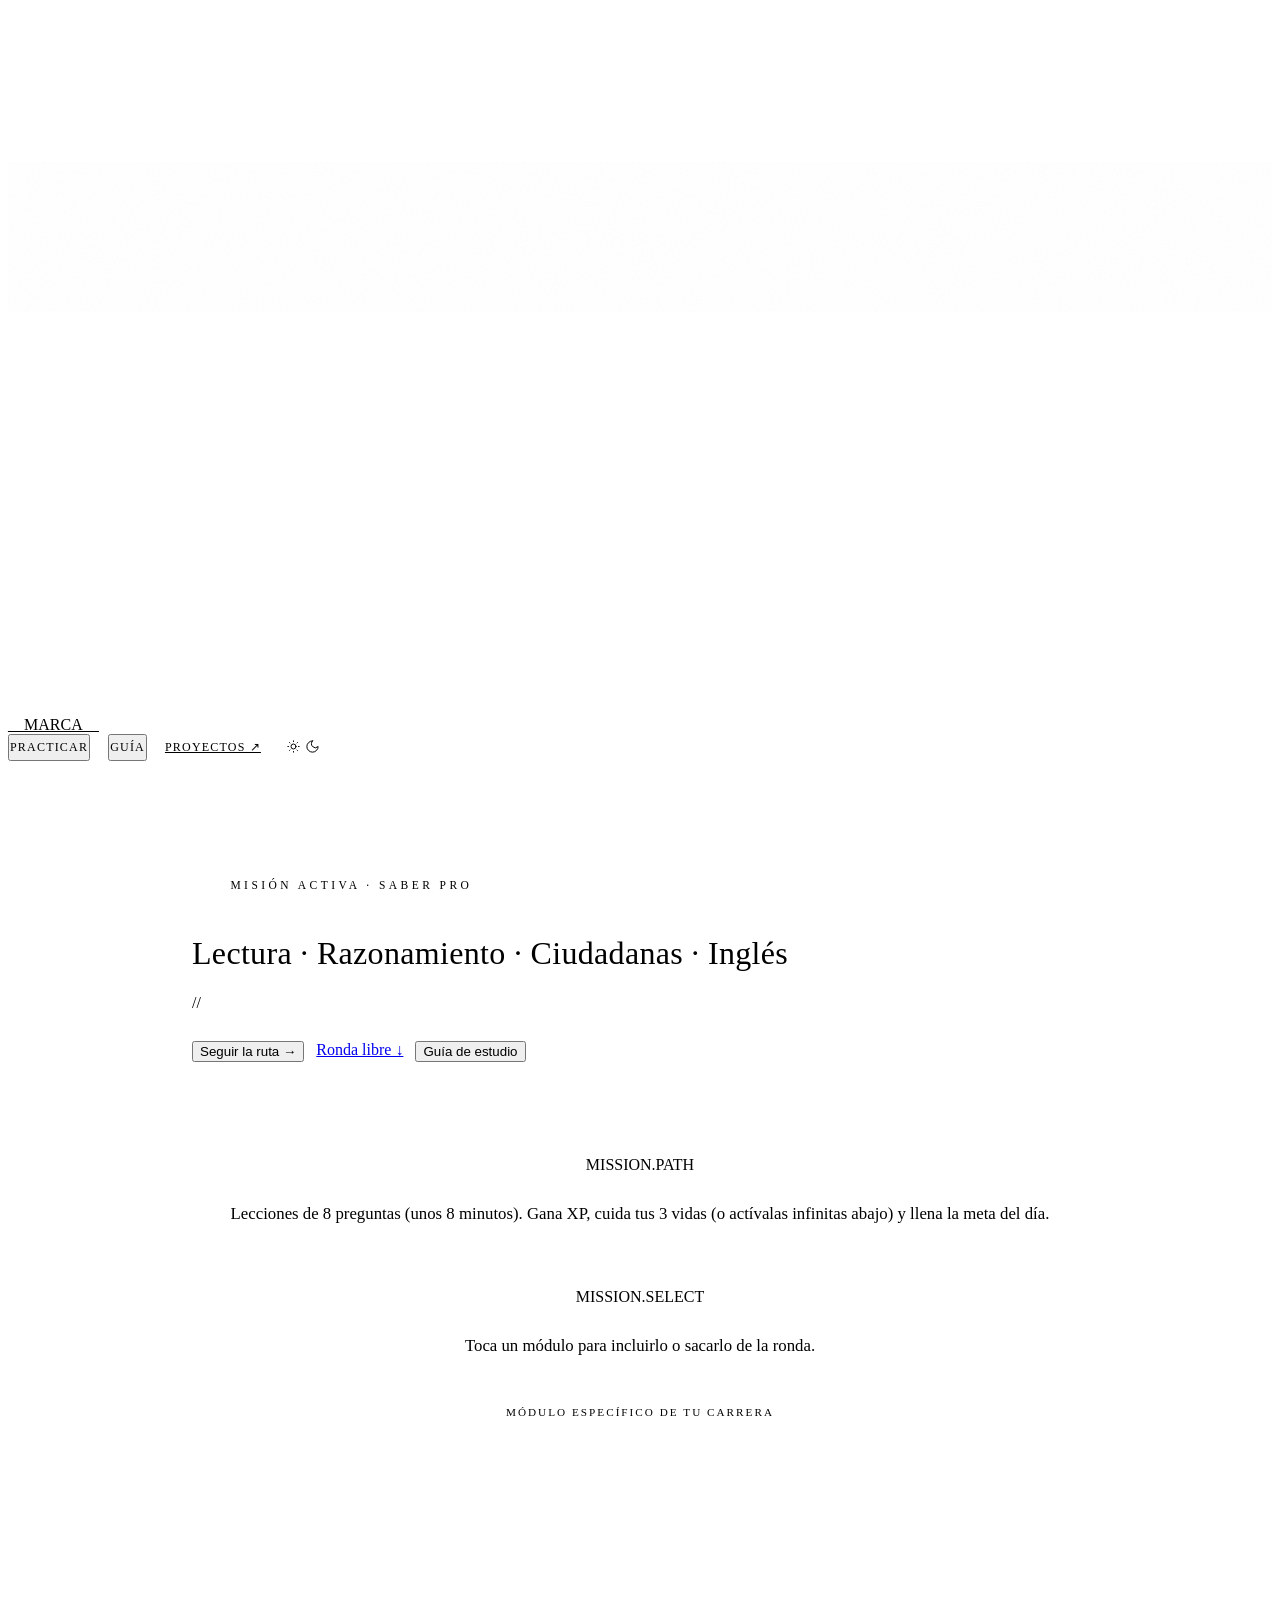
<file: src/plantilla.html>
<!DOCTYPE html>
<html lang="es"><head>
<meta charset="utf-8">
<meta name="viewport" content="width=device-width,initial-scale=1,viewport-fit=cover">
<meta name="description" content="Repaso gratuito para el Saber Pro: los cuatro módulos genéricos y los 34 específicos del Icfes, con explicación de cada respuesta y guía de estudio.">
<meta property="og:title" content="Saber Pro · Repaso">
<meta property="og:description" content="Más de 1.100 preguntas del Saber Pro con explicación, modo examen con reloj, pistas de Hades y guía de estudio. Gratis y sin registro.">
<meta property="og:locale" content="es_CO">
<title>Saber Pro · Repaso</title>
<link rel="preconnect" href="https://fonts.googleapis.com">
<link rel="preconnect" href="https://fonts.gstatic.com" crossorigin>
<style>
__CSS_PORTAFOLIO__
</style>
<style>
/* ---- Repaso: piezas propias, con los tokens del portafolio ---- */
:root{--ok:#7ed69a;--ok-bg:#7ed69a12;--bad:#e0796b;--bad-bg:#e0796b12}
body.lunar{--ok:#1f7a3d;--ok-bg:#1f7a3d10;--bad:#b23b2e;--bad-bg:#b23b2e0e}
html,body{background:var(--color-space-900)}
.sp-wrap{position:relative;z-index:10;max-width:56rem;margin:0 auto;padding:0 16px}
.sp-nav{display:flex;align-items:center;gap:18px}
.sp-nav .nav-link{font-family:var(--font-heading);font-size:.75rem;letter-spacing:.1em;text-transform:uppercase;color:var(--color-text-tertiary);padding:4px 0;transition:color .3s}
.sp-nav .nav-link:hover{color:var(--color-lunar)}
.sp-nav .nav-link.on{color:var(--color-orbital)}
.sp-nav .nav-link.on::after{transform:scaleX(1)}
.sp-ext{display:none}
@media(min-width:640px){.sp-ext{display:inline}}
.theme-toggle-btn{border:1px solid #ffffff1a;background:#ffffff0d;color:var(--color-text-primary);transition:transform .2s var(--ease-spring),border-color .3s}
.theme-toggle-btn:hover{transform:scale(1.1);border-color:var(--accent-line)}
.theme-toggle-btn:active{transform:scale(.9)}
body.lunar .theme-toggle-btn{border-color:#00000026;background:#0000000a}

.sp-hero{padding:72px 0 20px}
@media(min-width:768px){.sp-hero{padding:110px 0 30px}}
.sp-badge{display:inline-flex;align-items:center;gap:10px;font-family:var(--font-mono);font-size:.72rem;letter-spacing:.3em;text-transform:uppercase;color:var(--color-orbital);padding:.5rem 1.4rem}
.sp-title{font-family:var(--font-heading);font-weight:700;letter-spacing:.01em;line-height:.92;font-size:clamp(3.2rem,12vw,6.5rem);margin:22px 0 14px}
.sp-title .line{display:flex;flex-wrap:wrap}
.sp-sub{font-family:var(--font-heading);font-weight:300;font-size:clamp(1.3rem,4vw,2rem);color:var(--color-text-secondary);margin:0 0 18px;letter-spacing:.01em}
.sp-lead{font-family:var(--font-body);font-size:1.05rem;line-height:1.75;color:var(--color-text-tertiary);max-width:42rem;margin:0}
.sp-telem{margin:22px 0 0;min-height:1.2em}
.sp-cta{display:flex;flex-wrap:wrap;gap:12px;margin-top:28px}
.sp-head{text-align:center;margin:56px 0 28px}
.sp-head h2{font-family:var(--font-heading);font-size:clamp(2.2rem,6vw,3.4rem);font-weight:700;margin:14px 0 8px;display:flex;flex-wrap:wrap;justify-content:center}
.sp-head p{color:var(--color-text-tertiary);font-size:1.05rem;margin:0}

/* letras que suben (StaggerText) */
.st-c{display:inline-block;overflow:hidden;padding-bottom:.12em;margin-bottom:-.12em}
.st-c>span{display:inline-block;transform:translateY(110%);opacity:0;transition:transform .72s cubic-bezier(.16,1,.3,1),opacity .72s cubic-bezier(.16,1,.3,1)}
.st-in .st-c>span{transform:none;opacity:1}

/* aparición al hacer scroll (gsap-reveal) */
.gsap-reveal{opacity:0;transform:translateY(64px) scale(.965);transition:opacity 1.05s cubic-bezier(.16,1,.3,1),transform 1.05s cubic-bezier(.16,1,.3,1)}
.gsap-reveal.is-in{opacity:1;transform:none}

/* módulos como parches de misión */
.sp-mods{display:grid;gap:16px;grid-template-columns:repeat(auto-fit,minmax(min(100%,230px),1fr))}
.sp-esp{margin:22px auto 0;max-width:640px;text-align:center}
.sp-esp label{display:block;font-family:var(--font-mono);font-size:.7rem;letter-spacing:.18em;text-transform:uppercase;color:var(--color-text-tertiary);margin-bottom:10px}
.sp-esp select{width:100%;appearance:none;-webkit-appearance:none;cursor:pointer;font:inherit;font-size:.98rem;color:var(--color-lunar);
  background:var(--color-glass-bg) url("data:image/svg+xml,%3Csvg xmlns='http://www.w3.org/2000/svg' width='12' height='8'%3E%3Cpath d='M1 1l5 5 5-5' fill='none' stroke='%23868c96' stroke-width='1.6'/%3E%3C/svg%3E") no-repeat right 18px center;
  border:1px solid var(--color-glass-border);border-radius:999px;padding:13px 44px 13px 20px;transition:border-color .3s}
.sp-esp select:hover,.sp-esp select:focus{border-color:var(--color-orbital);outline:none}
.sp-esp select option{background:var(--color-space-800);color:var(--color-text-primary)}
body.lunar .sp-esp select{background-color:#fff}
.sp-fuentes{display:flex;flex-wrap:wrap;gap:10px;justify-content:center;margin:18px 0 0}
.sp-fuentes .skill-orbit{cursor:pointer;gap:8px}
.sp-fuentes .skill-orbit.off{opacity:.4;text-decoration:line-through}
.sp-fuentes .n{opacity:.6}
.mission-patch.sp-mod{cursor:pointer;padding:1.5rem 1.25rem;user-select:none;transform-style:preserve-3d}
.sp-mod .sheen{position:absolute;inset:0;border-radius:inherit;pointer-events:none;opacity:0;transition:opacity .3s}
.sp-mod:hover .sheen{opacity:1}
.sp-mod .in{position:relative;z-index:10}
.sp-mod h3{font-family:var(--font-heading);font-size:1.3rem;font-weight:600;color:var(--color-lunar);margin:12px 0 4px;line-height:1.15}
.sp-mod .k{font-family:var(--font-mono);font-size:.78rem;color:var(--color-text-tertiary)}
.sp-mod .pct{font-family:var(--font-heading);font-size:2.1rem;font-weight:700;line-height:1;margin-top:14px}
.sp-mod .pl{font-family:var(--font-mono);font-size:.62rem;letter-spacing:.18em;text-transform:uppercase;color:var(--color-text-tertiary);margin-top:6px}
.sp-mod.off{opacity:.38;filter:grayscale(1)}
.sp-mod.off:hover{opacity:.6}
.st-pill{display:inline-flex;align-items:center;gap:8px;border-radius:999px;padding:4px 12px;font-family:var(--font-mono);font-size:.68rem;letter-spacing:.14em;text-transform:uppercase}
.st-pill .dot{width:6px;height:6px;border-radius:999px;background:currentColor;display:inline-block}

.sp-opts{display:flex;flex-direction:column;gap:10px;margin:22px 0}
.sp-chk{display:flex;align-items:center;gap:14px;cursor:pointer;padding:14px 18px;border-radius:16px;font-size:.95rem;color:var(--color-text-secondary);font-family:var(--font-body)!important}
.sp-chk:hover{transform:none!important}
.sp-chk input{appearance:none;-webkit-appearance:none;width:18px;height:18px;border:1.5px solid var(--color-text-tertiary);border-radius:5px;margin:0;flex:0 0 auto;display:grid;place-items:center;cursor:pointer;transition:all .2s}
.sp-chk input:checked{background:var(--color-orbital);border-color:var(--color-orbital)}
.sp-chk input:checked::after{content:"";width:9px;height:5px;border:2px solid var(--btn-fg);border-top:0;border-right:0;transform:rotate(-45deg) translate(1px,-1px)}
.sp-chk:has(input:checked){color:var(--color-lunar);border-color:var(--color-orbital)}
.sp-chk .n{margin-left:auto;font-family:var(--font-mono);font-size:.75rem;color:var(--color-text-tertiary);white-space:nowrap}
.sp-btns{display:flex;flex-wrap:wrap;gap:12px;justify-content:center}
.sp-btns .btn-orbital,.sp-btns .btn-ghost{min-width:180px}

/* juego */
.glass-card.fijo:hover{transform:none}
.sp-q{padding:22px}
@media(min-width:640px){.sp-q{padding:32px}}
.sp-hud{display:flex;flex-wrap:wrap;gap:8px;margin:24px 0 12px}
.sp-hud .skill-orbit{padding:.35rem .9rem;font-size:.75rem}
.sp-hud .skill-orbit:hover{transform:none}
.sp-hud .skill-orbit.poco{border-color:var(--color-sls);color:var(--color-sls)}
.sp-bar{height:2px;background:var(--color-glass-border);overflow:hidden;border-radius:2px;margin:0 0 16px}
.sp-bar>i{display:block;height:100%;background:var(--color-orbital);box-shadow:0 0 10px var(--glow-3);transition:width .5s var(--ease-out-expo)}
.sp-meta{display:flex;gap:8px;flex-wrap:wrap;margin-bottom:16px}
.sp-tag{font-family:var(--font-mono);font-size:.66rem;letter-spacing:.14em;text-transform:uppercase;padding:4px 10px;border-radius:999px;border:1px solid var(--color-glass-border);color:var(--color-text-tertiary)}
.sp-tag.warn{color:var(--color-sls);border-color:color-mix(in srgb,var(--color-sls) 50%,transparent)}
.sp-enun{white-space:pre-line;font-family:var(--font-heading);font-size:clamp(1.3rem,3.6vw,1.65rem);line-height:1.28;font-weight:600;color:var(--color-lunar);margin:0 0 18px}
.sp-enun.largo{font-family:var(--font-body);font-size:clamp(1rem,2.4vw,1.15rem);line-height:1.6;font-weight:500}
.sp-enimg{display:block;max-width:100%;height:auto;margin:-4px 0 18px;border-radius:10px;background:#fff}
.sp-eval{margin-top:10px;font-family:var(--font-mono);font-size:.72rem;letter-spacing:.04em;color:var(--color-text-tertiary)}
.sp-eval b{color:var(--color-text-secondary);font-weight:600}
/* ---- stickers de Hades ---- */
.fb.con-stk{display:none;grid-template-columns:76px 1fr;gap:14px;align-items:start}
.fb.con-stk[style*="block"]{display:grid!important}
.stk-in{width:76px;height:76px;object-fit:contain;filter:drop-shadow(0 6px 14px #0007)}
.stk-in.pop{animation:stk-pop .55s var(--ease-spring) both}
@keyframes stk-pop{0%{transform:scale(.4) rotate(-12deg);opacity:0}70%{transform:scale(1.08) rotate(3deg);opacity:1}100%{transform:none}}
.stk-fin{width:150px;height:150px;object-fit:contain;display:block;margin:0 auto 6px;filter:drop-shadow(0 10px 24px #0008)}
.masc{position:fixed;left:14px;bottom:14px;z-index:1000;display:flex;align-items:flex-end;gap:8px;pointer-events:none;
  transform:translateY(140%);opacity:0;transition:transform .55s var(--ease-spring),opacity .35s}
.masc.on{transform:none;opacity:1}
.masc img{width:92px;height:92px;object-fit:contain;filter:drop-shadow(0 8px 18px #0009);pointer-events:auto;cursor:pointer}
.masc.on img{animation:masc-bob 3.2s ease-in-out infinite}
@keyframes masc-bob{0%,100%{transform:translateY(0)}50%{transform:translateY(-5px)}}
.masc .burbuja{max-width:min(240px,62vw);margin-bottom:46px;padding:10px 14px;border-radius:16px 16px 16px 4px;font-size:.88rem;line-height:1.45;
  background:var(--color-glass-bg);border:1px solid var(--color-glass-border);color:var(--color-lunar);backdrop-filter:var(--fx-blur-20);-webkit-backdrop-filter:var(--fx-blur-20);
  box-shadow:0 8px 24px #0006;pointer-events:auto}
body.lunar .masc .burbuja{background:#fff;box-shadow:var(--lift-2)}
@media(max-width:640px){
  /* en el teléfono, una franja compacta abajo que se toca para cerrar y no tapa media pantalla */
  .masc{left:8px;right:8px;bottom:max(8px,env(safe-area-inset-bottom));align-items:center;gap:6px;pointer-events:auto}
  .masc img{width:46px;height:46px}
  .masc .burbuja{flex:1;max-width:none;margin-bottom:0;padding:8px 12px;border-radius:14px;font-size:.8rem;line-height:1.4}
  .sp-enun{font-size:1.15rem;line-height:1.4}
  .masc .burbuja{background:var(--color-space-800);backdrop-filter:none;-webkit-backdrop-filter:none}
}
@media(prefers-reduced-motion:reduce){.masc,.masc.on img,.stk-in.pop{animation:none!important;transition:none}}
/* ---- asistencia de Hades: pistas y descartes con glitch ---- */
.asist{display:none;align-items:center;gap:12px;margin:0 0 14px;padding:8px 8px 8px 14px;border:1px dashed var(--accent-line);border-radius:12px;font-family:var(--font-mono);font-size:.7rem;letter-spacing:.12em;text-transform:uppercase;color:var(--color-text-tertiary)}
.asist.on{display:flex}
.asist .lv{display:flex;gap:4px;flex:0 0 auto}
.asist .lv i{width:16px;height:5px;border-radius:2px;background:var(--color-glass-border);transition:background .4s,box-shadow .4s}
.asist .lv i.on{background:var(--color-sls);box-shadow:0 0 8px var(--color-sls)}
.asist .t{flex:1;min-width:0;white-space:nowrap;overflow:hidden;text-overflow:ellipsis}
.asist button{font:inherit;letter-spacing:inherit;text-transform:inherit;flex:0 0 auto;color:var(--color-orbital);background:none;border:1px solid var(--accent-line);border-radius:999px;padding:6px 12px;cursor:pointer;transition:border-color .3s}
.asist button:hover:not(:disabled){border-color:var(--color-orbital)}
.asist button:disabled{opacity:.35;cursor:default}
.asist.pulso{animation:asist-pulso .6s ease-out}
@keyframes asist-pulso{0%{box-shadow:0 0 0 0 color-mix(in srgb,var(--color-sls) 45%,transparent)}100%{box-shadow:0 0 0 12px transparent}}
.pista{margin:0 0 14px;padding:12px 16px;border-left:2px solid var(--color-sls);border-radius:0 12px 12px 0;background:var(--glow-1);font-size:.92rem;line-height:1.6;color:var(--color-text-secondary)}
.pista b{color:var(--color-lunar)}
.pista .tag{display:block;font-family:var(--font-mono);font-size:.64rem;letter-spacing:.18em;color:var(--color-sls);margin-bottom:4px}
.pista.entra{animation:glitch .6s steps(1,end) both}
.pista.entra>*{animation:glitch-rgb .6s steps(1) both}
.opt.escaneo{animation:escaneo 1s ease-out both}
@keyframes escaneo{0%{box-shadow:inset 0 0 0 0 transparent}30%{box-shadow:inset 0 0 0 1px var(--color-sls),0 0 16px color-mix(in srgb,var(--color-sls) 35%,transparent)}100%{box-shadow:inset 0 0 0 0 transparent}}
.opt.glitch{animation:glitch .8s steps(1,end) both}
.opt.glitch>*{animation:glitch-rgb .8s steps(1) both}
@keyframes glitch{0%{transform:none;clip-path:inset(0)}10%{transform:translate(-5px,1px);clip-path:inset(10% 0 55% 0)}20%{transform:translate(6px,-1px);clip-path:inset(60% 0 6% 0)}30%{transform:translate(-2px,0);clip-path:inset(30% 0 40% 0)}40%{transform:translate(4px,2px);clip-path:inset(0 0 78% 0)}50%{transform:translate(-6px,-2px);clip-path:inset(72% 0 0 0)}60%{transform:translate(2px,0);clip-path:inset(18% 0 22% 0)}72%{transform:translate(-1px,1px);clip-path:inset(0)}86%{transform:translate(1px,0)}100%{transform:none;clip-path:inset(0)}}
@keyframes glitch-rgb{0%,100%{text-shadow:none}15%{text-shadow:-3px 0 #ff2e63,3px 0 #08f7fe}45%{text-shadow:3px 0 #ff2e63,-3px 0 #08f7fe}75%{text-shadow:-1px 0 #ff2e63,1px 0 #08f7fe}}
.opt.descartada{position:relative;opacity:.32!important;filter:grayscale(1);cursor:not-allowed;
  background:repeating-linear-gradient(0deg,transparent 0 3px,color-mix(in srgb,var(--color-text-primary) 5%,transparent) 3px 4px),var(--glow-1)}
.opt.descartada>span:last-child{text-decoration:line-through;text-decoration-color:var(--bad)}
.opt.descartada::after{content:"DESCARTADA";position:absolute;right:14px;top:8px;font-family:var(--font-mono);font-size:.6rem;letter-spacing:.18em;color:var(--bad)}
@media(max-width:640px){
  .asist{gap:8px;padding-left:12px;letter-spacing:.05em}
  .asist .pre{display:none}
  .asist .lv i{width:11px}
  .asist button{padding:6px 10px}
  .asist .t{white-space:normal;overflow:visible}
}
@media(max-width:360px){.asist .lv{display:none}.asist{letter-spacing:.02em}}
@media(prefers-reduced-motion:reduce){.opt.glitch,.opt.glitch>*,.opt.escaneo,.pista.entra,.pista.entra>*,.asist.pulso{animation:none!important}}
details.ctx{margin:0 0 18px;border:1px solid var(--color-glass-border);border-radius:16px;overflow:hidden;background:var(--glow-1)}
details.ctx summary{cursor:pointer;padding:13px 16px;font-size:.9rem;color:var(--color-text-secondary);list-style:none;display:flex;gap:12px;align-items:baseline}
details.ctx summary::-webkit-details-marker{display:none}
details.ctx summary::before{content:"+";font-family:var(--font-mono);color:var(--color-sls);flex:0 0 auto;transition:transform .3s var(--ease-spring)}
details.ctx[open] summary::before{content:"−"}
details.ctx .body{padding:4px 18px 18px;font-size:.93rem;line-height:1.75;color:var(--color-text-secondary);max-height:55vh;overflow:auto;border-top:1px solid var(--color-glass-border)}
details.ctx .body p{margin:.75em 0}
details.ctx .body ul,details.ctx .body ol{margin:.6em 0;padding-left:1.3em;list-style:disc}
details.ctx .body ol{list-style:decimal}
details.ctx .body b{color:var(--color-lunar)}
details.ctx .body img{display:block;max-width:100%;height:auto;margin:12px 0;border-radius:10px;background:#fff}
details.ctx .body table{border-collapse:collapse;font-size:.8rem;margin:.7em 0;display:block;overflow-x:auto}
details.ctx .body th,details.ctx .body td{border:1px solid var(--color-glass-border);padding:5px 8px;text-align:left}
details.ctx .nota{font-size:.78rem;color:var(--color-text-tertiary);font-style:italic}
.sp-alts{display:flex;flex-direction:column;gap:10px}
.opt{display:flex;gap:14px;align-items:flex-start;text-align:left;padding:15px 18px;width:100%;font-size:.98rem;line-height:1.55;
  border:1px solid var(--color-glass-border);border-radius:16px;color:var(--color-text-primary);background:var(--glow-1);cursor:pointer;
  transition:border-color .3s var(--ease-apple),background .3s,transform .35s var(--ease-spring),box-shadow .3s,opacity .3s}
.opt:not(:disabled):hover{border-color:var(--color-orbital);transform:translateX(4px);box-shadow:0 0 18px var(--glow-2)}
.opt .k{font-family:var(--font-mono);font-weight:600;flex:0 0 auto;width:30px;height:30px;border-radius:999px;border:1px solid var(--accent-line);display:grid;place-items:center;font-size:.85rem;color:var(--color-text-secondary);transition:all .3s}
.opt:not(:disabled):hover .k{border-color:var(--color-orbital);color:var(--color-orbital)}
.opt .gr{display:block;width:100%;max-width:440px;height:auto;margin:8px 0 2px;border-radius:10px;background:#fff}
.opt:disabled{cursor:default;opacity:.4}
.opt.win{opacity:1;border-color:var(--ok);background:var(--ok-bg);box-shadow:0 0 22px color-mix(in srgb,var(--ok) 25%,transparent)}
.opt.win .k{border-color:var(--ok);color:var(--ok)}
.opt.lose{opacity:1;border-color:var(--bad);background:var(--bad-bg)}
.opt.lose .k{border-color:var(--bad);color:var(--bad)}
.opt.pick{opacity:1;border-color:var(--color-orbital);background:var(--accent-fill)}
body.lunar .opt{background:#fff;box-shadow:var(--lift-1)}
.fb{margin-top:18px;border-radius:16px;padding:16px 18px;font-size:.95rem;line-height:1.7;display:none;border:1px solid;animation:fb-in .5s var(--ease-out-expo)}
@keyframes fb-in{from{opacity:0;transform:translateY(10px)}to{opacity:1;transform:none}}
.fb.ok{border-color:color-mix(in srgb,var(--ok) 45%,transparent);background:var(--ok-bg)}
.fb.bad{border-color:color-mix(in srgb,var(--bad) 45%,transparent);background:var(--bad-bg)}
.fb .res{display:block;margin-bottom:6px;font-family:var(--font-heading);font-size:1.15rem;font-weight:700;letter-spacing:.06em;text-transform:uppercase}
.fb.ok .res{color:var(--ok)} .fb.bad .res{color:var(--bad)}
.fb .why{color:var(--color-text-secondary)}
.fb .why b{color:var(--color-lunar)}
.sp-navq{display:flex;gap:12px;margin-top:18px;flex-wrap:wrap}
.sp-navq>*{flex:1 1 160px}

/* resumen */
.sp-stats{display:grid;grid-template-columns:repeat(3,1fr);gap:10px;margin:26px 0}
.sp-stat{text-align:center}
.sp-stat .v{font-family:var(--font-heading);font-size:clamp(2.4rem,9vw,3.6rem);font-weight:700;line-height:1;color:var(--color-lunar)}
.sp-stat .l{font-family:var(--font-mono);font-size:.62rem;letter-spacing:.2em;text-transform:uppercase;color:var(--color-text-tertiary);margin-top:10px}
.sp-fintxt{color:var(--color-text-tertiary);font-size:.95rem;line-height:1.7;text-align:center}
.sp-rep{margin-top:20px;display:flex;flex-direction:column;gap:12px}
.sp-rep h3{font-family:var(--font-heading);font-size:1.4rem;font-weight:700;margin:6px 0 0}
.sp-it{border:1px solid var(--color-glass-border);border-radius:16px;padding:14px 16px;font-size:.92rem;line-height:1.65}
.sp-it .rq{font-weight:600;color:var(--color-lunar);margin-bottom:6px}
.sp-it .ra{color:var(--ok);margin-bottom:6px}
.sp-it .rt{color:var(--color-text-tertiary)}

/* guía */
.sp-gnav{display:flex;flex-wrap:wrap;gap:10px;justify-content:center;margin:0 0 24px}
.sp-gnav .skill-orbit{cursor:pointer}
.sp-guia{display:flex;flex-direction:column;gap:18px}
.flight-plan h4{font-family:var(--font-heading);font-size:1.3rem;font-weight:600;color:var(--color-lunar);margin:0 0 12px}
.flight-plan ul{margin:0;padding-left:1.15em;list-style:none;color:var(--color-text-secondary);font-size:.95rem;line-height:1.75}
.flight-plan li{position:relative;margin:.35em 0}
.flight-plan li::before{content:"▸";position:absolute;left:-1.15em;color:var(--color-orbital)}
.flight-plan li b{color:var(--color-lunar)}
.sp-fechas{width:100%;border-collapse:collapse;font-size:.93rem}
.sp-fechas td{padding:10px 0;border-bottom:1px solid var(--color-glass-border);color:var(--color-text-secondary);vertical-align:top}
.sp-fechas td:last-child{text-align:right;color:var(--color-lunar);font-family:var(--font-mono);font-size:.8rem;padding-left:12px}
.sp-fechas tr.hoy td{color:var(--color-sls)}
.sp-nota{font-size:.78rem;color:var(--color-text-tertiary);margin:12px 0 0}
.auto{border-bottom:1px solid var(--color-glass-border)}
.auto summary{cursor:pointer;color:var(--color-lunar);font-weight:500;padding:12px 0;list-style:none;display:flex;gap:12px;line-height:1.55}
.auto summary::-webkit-details-marker{display:none}
.auto summary::before{content:"?";font-family:var(--font-mono);color:var(--color-sls);flex:0 0 auto}
.auto[open] summary::before{content:"✓";color:var(--ok)}
.auto .r{color:var(--color-text-secondary);padding:0 0 14px 24px;font-size:.93rem;line-height:1.7;animation:fb-in .45s var(--ease-out-expo)}

.sp-foot{position:relative;z-index:10;text-align:center;padding:56px 16px 40px;color:var(--color-text-tertiary);font-size:.78rem;line-height:1.9}
.sp-foot a{color:var(--color-text-secondary);text-decoration:underline;text-underline-offset:3px}
.sp-foot a:hover{color:var(--color-orbital)}
.sp-toast{position:fixed;left:50%;transform:translateX(-50%);bottom:24px;z-index:1002;display:none}
.MeshGradient{animation:mesh-drift 20s ease-in-out infinite alternate}
@media(prefers-reduced-motion:reduce){.gsap-reveal{opacity:1;transform:none;transition:none}.st-c>span{transform:none;opacity:1;transition:none}}

/* ---- Ruta: lecciones cortas con XP, vidas, racha de días y meta diaria ---- */
.rt-top{display:grid;grid-template-columns:repeat(3,1fr);gap:10px;margin:0 0 18px}
.rt-kpi{text-align:center;padding:14px 8px}
.rt-kpi .v{font-family:var(--font-heading);font-size:clamp(1.6rem,6vw,2.2rem);font-weight:700;line-height:1;color:var(--color-lunar)}
.rt-kpi .l{font-family:var(--font-mono);font-size:.6rem;letter-spacing:.18em;text-transform:uppercase;color:var(--color-text-tertiary);margin-top:8px}
.rt-kpi .meta{height:4px;border-radius:4px;background:var(--color-glass-border);margin:10px auto 0;max-width:120px;overflow:hidden}
.rt-kpi .meta>i{display:block;height:100%;background:var(--color-sls);box-shadow:0 0 8px var(--color-sls);transition:width .8s var(--ease-out-expo)}
.rt-nivel{margin:0 0 22px;padding:16px 18px}
.rt-falta{grid-column:1/-1;text-align:center;padding:12px 14px;font-size:.92rem;color:var(--color-text-secondary)}
.rt-falta b{font-family:var(--font-heading);font-size:1.15rem;color:var(--color-sls)}
.rt-nivel h4{font-family:var(--font-mono);font-size:.66rem;letter-spacing:.2em;text-transform:uppercase;color:var(--color-text-tertiary);margin:0 0 12px;font-weight:500}
.rt-fila{display:grid;grid-template-columns:minmax(90px,30%) 1fr 44px;gap:10px;align-items:center;font-size:.85rem;margin:8px 0;color:var(--color-text-secondary)}
.rt-barra{position:relative;height:8px;border-radius:8px;background:var(--color-glass-border);overflow:visible}
.rt-barra>i{display:block;height:100%;border-radius:8px;background:var(--color-orbital);transition:width .8s var(--ease-out-expo)}
.rt-barra>i.bajo{background:var(--bad)} .rt-barra>i.ok{background:var(--ok)}
.rt-barra::after{content:"";position:absolute;left:40%;top:-4px;bottom:-4px;width:2px;background:var(--color-sls);border-radius:2px}
.rt-fila .p{font-family:var(--font-mono);font-size:.75rem;text-align:right;color:var(--color-lunar)}
.rt-unidad{margin:26px 0 8px;text-align:center}
.rt-unidad b{display:block;font-family:var(--font-heading);font-size:1.5rem;color:var(--color-lunar)}
.rt-unidad span{font-size:.9rem;color:var(--color-text-tertiary)}
.rt-camino{display:flex;flex-direction:column;align-items:center;gap:14px;padding:10px 0 6px}
.rt-nodo{--x:0px;transform:translateX(var(--x));display:flex;flex-direction:column;align-items:center;gap:6px;background:none;border:0;cursor:pointer;color:inherit;font:inherit}
.rt-bola{width:74px;height:74px;border-radius:999px;display:grid;place-items:center;font-family:var(--font-heading);font-weight:700;font-size:1.25rem;
  border:2px solid var(--color-glass-border);background:var(--color-glass-bg);color:var(--color-text-secondary);box-shadow:0 6px 0 var(--color-glass-border);transition:transform .25s var(--ease-spring),box-shadow .25s}
.rt-nodo:hover .rt-bola{transform:translateY(-3px)}
.rt-nodo:active .rt-bola{transform:translateY(4px);box-shadow:0 2px 0 var(--color-glass-border)}
.rt-nodo.hecho .rt-bola{border-color:var(--color-sls);color:var(--color-sls);box-shadow:0 6px 0 color-mix(in srgb,var(--color-sls) 45%,transparent)}
.rt-nodo.sig .rt-bola{border-color:var(--color-orbital);color:var(--btn-fg);background:var(--color-orbital);box-shadow:0 6px 0 var(--accent-line),0 0 26px var(--glow-3);animation:rt-lat 2s ease-in-out infinite}
.rt-nodo.mix .rt-bola{border-style:dashed}
@keyframes rt-lat{0%,100%{transform:scale(1)}50%{transform:scale(1.07)}}
.rt-nodo .nm{font-size:.78rem;color:var(--color-text-tertiary);max-width:150px;text-align:center;line-height:1.3}
.rt-nodo.sig .nm{color:var(--color-lunar);font-weight:600}
.rt-nodo .cor{font-size:.7rem;letter-spacing:2px;color:var(--color-sls);min-height:1em}
.rt-empieza{position:relative;font-family:var(--font-mono);font-size:.62rem;letter-spacing:.18em;padding:5px 10px;border-radius:8px;background:var(--color-orbital);color:var(--btn-fg);margin-bottom:-4px}
.sp-hud .vidas{letter-spacing:3px;color:var(--bad)}
.sp-hud .xp{color:var(--color-sls);border-color:color-mix(in srgb,var(--color-sls) 45%,transparent)}
.xp-flota{position:fixed;z-index:1003;pointer-events:none;font-family:var(--font-heading);font-weight:700;font-size:1.4rem;color:var(--color-sls);text-shadow:0 2px 10px #0008}
.combo{display:inline-block;margin-left:6px;padding:1px 8px;border-radius:999px;font-size:.7rem;background:var(--color-sls);color:#000;font-family:var(--font-mono);letter-spacing:.1em}
.confeti{position:fixed;z-index:1003;width:8px;height:12px;border-radius:2px;pointer-events:none;top:-20px}
/* pausa de respiración cuando se acaban las vidas o pasan 25 min */
.pausa{position:fixed;inset:0;z-index:1004;display:none;place-items:center;background:color-mix(in srgb,var(--color-space-900) 92%,transparent);backdrop-filter:blur(6px);-webkit-backdrop-filter:blur(6px);padding:16px}
.pausa.on{display:grid}
.pausa .caja{max-width:420px;text-align:center}
.pausa img{width:120px;height:120px;object-fit:contain}
.pausa h3{font-family:var(--font-heading);font-size:1.8rem;margin:8px 0;color:var(--color-lunar)}
.pausa p{color:var(--color-text-secondary);line-height:1.6;margin:0 0 16px}
.resp{width:140px;height:140px;margin:10px auto 18px;border-radius:999px;border:2px solid var(--color-orbital);display:grid;place-items:center;font-family:var(--font-heading);font-size:1.3rem;color:var(--color-lunar);transform:scale(.7);transition:transform 4s ease-in-out}
.resp.in{transform:scale(1)}
/* ---- modo enfoque (TDAH): sin fondo animado, letra grande, lectura por frases ---- */
body.enfoque #fxStars,body.enfoque #fxMesh,body.enfoque #fxGrid,body.enfoque #fxGrain,body.enfoque #fxSpot,body.enfoque #fxCursor{display:none!important}
body.enfoque #juego .sp-q{padding:26px}
body.enfoque #juego .sp-enun.largo{font-size:clamp(1.08rem,2.6vw,1.25rem);line-height:1.75}
body.enfoque #juego .opt{font-size:1.05rem;padding:17px 18px}
body.enfoque #juego .sp-meta .sp-tag:not(:first-child){display:none}
.frase{transition:opacity .3s,background .3s;border-radius:4px}
.lector .frase{opacity:.28}
.lector .frase.ya{opacity:.6}
.lector .frase.on{opacity:1;background:var(--glow-1);box-shadow:0 0 0 3px var(--glow-1)}
.lector-btn{display:inline-flex;gap:8px;align-items:center;margin:-6px 0 16px;font-family:var(--font-mono);font-size:.7rem;letter-spacing:.12em;text-transform:uppercase;color:var(--color-orbital);background:none;border:1px solid var(--accent-line);border-radius:999px;padding:7px 14px;cursor:pointer}
@media(max-width:640px){.rt-top{gap:6px}.rt-bola{width:64px;height:64px}.rt-nodo{--x:0px!important}}
@media(prefers-reduced-motion:reduce){.rt-nodo.sig .rt-bola{animation:none}.resp{transition:none}}
</style></head>
<body>
<script>try{document.body.classList.toggle('lunar',localStorage.getItem('theme')==='lunar')}catch(e){}</script>

<!-- capas del fondo, como en el portafolio -->
<div class="fixed top-0 left-0 right-0 z-[1001] h-[2px]" aria-hidden="true"><div id="fxProg" class="h-full" style="width:0%"></div></div>
<canvas id="fxStars" class="starfield-container" style="opacity:.8" aria-hidden="true"></canvas>
<div id="fxMesh" class="MeshGradient pointer-events-none fixed inset-0 z-0" aria-hidden="true"></div>
<div id="fxGrid" class="blueprint-grid pointer-events-none fixed inset-0" aria-hidden="true">
  <span class="blueprint-tick blueprint-tick--tl"></span><span class="blueprint-tick blueprint-tick--tr"></span>
  <span class="blueprint-tick blueprint-tick--bl"></span><span class="blueprint-tick blueprint-tick--br"></span>
</div>
<div id="fxGrain" class="grain-overlay pointer-events-none fixed inset-0 z-[1]" style="opacity:.04" aria-hidden="true">
  <svg width="100%" height="100%"><filter id="grain"><feTurbulence type="fractalNoise" baseFrequency="0.65" numOctaves="3" stitchTiles="stitch"/></filter><rect width="100%" height="100%" filter="url(#grain)"/></svg>
</div>
<div id="fxSpot" class="pointer-events-none fixed z-[1] rounded-full" style="width:400px;height:400px;top:0;left:0;opacity:0;transition:opacity .5s;mix-blend-mode:screen;will-change:transform;background:radial-gradient(circle, rgba(255,255,255,0.06) 0%, rgba(255,255,255,0.018) 40%, transparent 70%)" aria-hidden="true"></div>
<div id="fxCursor" class="hud-cursor" style="display:none" aria-hidden="true">
  <span class="hud-cursor__ring"></span><span class="hud-cursor__dot"></span>
  <span class="hud-cursor__tick hud-cursor__tick--n"></span><span class="hud-cursor__tick hud-cursor__tick--s"></span>
  <span class="hud-cursor__tick hud-cursor__tick--w"></span><span class="hud-cursor__tick hud-cursor__tick--e"></span>
  <span class="hud-cursor__readout" id="fxRead">0000 · 0000</span>
</div>

<header class="nav-helmet">
  <div class="mx-auto flex max-w-7xl items-center justify-between px-4 py-3 sm:px-6" style="gap:16px">
    <a href="__INICIO__" class="text-lg font-bold tracking-wider hover:text-orbital transition-colors" style="font-family:var(--font-heading);color:var(--color-lunar);white-space:nowrap">__MARCA__</a>
    <nav class="sp-nav">
      <button class="nav-link on" data-v="practicar" onclick="vista('practicar')">Practicar</button>
      <button class="nav-link" data-v="guia" onclick="vista('guia')">Guía</button>
      <a class="nav-link sp-ext" href="__INICIO__#projects">Proyectos ↗</a>
      <button class="theme-toggle-btn relative flex h-8 w-8 items-center justify-center rounded-full text-sm" onclick="cambiarTema()" aria-label="Cambiar tema" title="Cambiar tema">
        <span class="theme-icon-swap" aria-hidden="true">
          <svg id="icSol" width="15" height="15" viewBox="0 0 24 24" fill="none" stroke="currentColor" stroke-width="1.6" stroke-linecap="round" stroke-linejoin="round"><circle cx="12" cy="12" r="4"/><path d="M12 3v1M12 20v1M3 12h1M20 12h1M18.364 5.636l-.707.707M6.343 17.657l-.707.707M5.636 5.636l.707.707M17.657 17.657l.707.707"/></svg>
          <svg id="icLuna" width="15" height="15" viewBox="0 0 24 24" fill="none" stroke="currentColor" stroke-width="1.6" stroke-linecap="round" stroke-linejoin="round"><path d="M12 3a6 6 0 0 0 9 9 9 9 0 1 1-9-9Z"/></svg>
        </span>
      </button>
    </nav>
  </div>
</header>

<main class="sp-wrap">

<!-- ============ PRACTICAR ============ -->
<div id="vPracticar">
<section id="menu">
  <div class="sp-hero">
    <div class="hud-bracket relative inline-block" data-hud="14">
      <span class="sp-badge"><span class="status-pulse" style="color:var(--color-sls);width:6px;height:6px"></span><span data-scramble="MISIÓN ACTIVA · SABER PRO">MISIÓN ACTIVA · SABER PRO</span></span>
    </div>
    <h1 class="sp-title" aria-label="Saber Pro repaso">
      <span class="line text-shimmer" data-stagger="Saber Pro"></span>
      <span class="line text-shimmer" data-stagger="repaso" data-delay="0.25"></span>
    </h1>
    <p class="sp-sub">Lectura · Razonamiento · Ciudadanas · Inglés</p>
    <p class="sp-lead" id="sub"></p>
    <div class="sp-telem font-mono text-xs tracking-widest text-text-muted"><span class="text-orbital/60">// </span><span id="telem"></span><span class="typewriter-cursor"></span></div>
    <div class="sp-cta">
      <button class="btn-orbital" data-magnet onclick="Ruta.siguiente()">Seguir la ruta →</button>
      <a class="btn-ghost" data-magnet href="#config">Ronda libre ↓</a>
      <button class="btn-ghost" data-magnet onclick="vista('guia')">Guía de estudio</button>
    </div>
  </div>

  <div class="sp-head" id="rutaHead">
    <div class="hud-bracket section-badge relative inline-block" data-hud="16">
      <span class="text-xs uppercase tracking-[0.3em] text-orbital" style="font-family:var(--font-mono);padding:.5rem 2rem;display:inline-block"><span data-scramble="MISSION.PATH">MISSION.PATH</span></span>
    </div>
    <h2 class="text-shimmer" data-stagger="Ruta al examen"></h2>
    <p>Lecciones de 8 preguntas (unos 8 minutos). Gana XP, cuida tus 3 vidas (o actívalas infinitas abajo) y llena la meta del día.</p>
    <div class="section-rule mx-auto mt-8 max-w-[220px]"></div>
  </div>
  <div id="ruta"></div>

  <div class="sp-head" id="config">
    <div class="hud-bracket section-badge relative inline-block" data-hud="16">
      <span class="text-xs uppercase tracking-[0.3em] text-orbital" style="font-family:var(--font-mono);padding:.5rem 2rem;display:inline-block"><span data-scramble="MISSION.SELECT">MISSION.SELECT</span></span>
    </div>
    <h2 class="text-shimmer" data-stagger="¿Qué repasamos?"></h2>
    <p>Toca un módulo para incluirlo o sacarlo de la ronda.</p>
    <div class="section-rule mx-auto mt-8 max-w-[220px]"></div>
  </div>
  <div class="sp-mods" id="areas"></div>
  <div class="sp-esp"><label for="especifico">Módulo específico de tu carrera</label>
    <select id="especifico" onchange="elegirEspecifico(this.value)"></select></div>
  <div class="sp-fuentes" id="fuentes"></div>

  <div class="glass-card fijo gsap-reveal" style="padding:22px;margin-top:20px">
    <span class="trace-border" aria-hidden="true"></span>
    <div class="relative z-10">
      <div class="sp-opts" style="margin-top:0">
        <label class="sp-chk skill-orbit"><input type="checkbox" id="enfoqueOn" onchange="Enfoque.activar(this.checked)">
          Modo enfoque: sin fondo animado, letra grande, lectura frase a frase y ayudas más rápidas</label>
        <label class="sp-chk skill-orbit"><input type="checkbox" id="infinitoOn" onchange="Ruta.infinito(this.checked)">
          Vidas infinitas en la ruta: fallar no quita vidas ni te pone pausa <span class="n">♥ ∞</span></label>
        <label class="sp-chk skill-orbit"><input type="checkbox" id="sonidoOn" onchange="Sonido.activar(this.checked)">
          Sonidos al acertar y fallar</label>
        <label class="sp-chk skill-orbit"><input type="checkbox" id="stickersOn" onchange="Mascota.activar(this.checked)">
          Stickers de Hades: reacciones al responder <span class="n">32</span></label>
        <label class="sp-chk skill-orbit"><input type="checkbox" id="asistOn" onchange="Asistencia.activar(this.checked)">
          Asistencia de Hades: si tardas, pistas y descarta opciones</label>
        <label class="sp-chk skill-orbit"><input type="checkbox" id="soloFallos">
          Solo las que he fallado <span class="n" id="nFallos">0</span></label>
        <label class="sp-chk skill-orbit"><input type="checkbox" id="modoExamen">
          Modo examen: reloj y explicaciones al final <span class="n" id="nMin"></span></label>
      </div>
      <div class="sp-btns">
        <button class="btn-orbital" data-magnet onclick="empezar()">Empezar →</button>
        <button class="btn-ghost" data-magnet onclick="verStats()">Mi progreso</button>
      </div>
    </div>
  </div>
</section>

<section id="juego" style="display:none">
  <div class="sp-hud">
    <span class="skill-orbit" id="pillRonda"></span>
    <span class="skill-orbit" id="pillRacha"></span>
    <span class="skill-orbit" id="pillReloj" style="display:none"></span>
    <span class="skill-orbit vidas" id="pillVidas" style="display:none"></span>
    <span class="skill-orbit xp" id="pillXp" style="display:none"></span>
  </div>
  <div class="sp-bar"><i id="barra" style="width:0%"></i></div>
  <div class="glass-card fijo sp-q">
    <div class="relative z-10">
      <div class="sp-meta" id="meta"></div>
      <div id="ctxHolder"></div>
      <p class="sp-enun" id="enunciado"></p>
      <div id="lectorHolder"></div>
      <div id="enImg"></div>
      <div class="asist" id="asist" aria-live="polite"></div>
      <div id="pista"></div>
      <div class="sp-alts" id="opts"></div>
      <div class="fb" id="fb"></div>
      <div class="sp-navq" id="nav" style="display:none">
        <button class="btn-orbital" id="btnSig" onclick="siguiente()">Siguiente →</button>
        <button class="btn-ghost" onclick="salir()">Salir</button>
      </div>
      <div class="sp-navq" id="navExamen" style="display:none">
        <button class="btn-ghost" onclick="terminar()">Terminar examen</button>
      </div>
    </div>
  </div>
</section>

<section id="fin" style="display:none">
  <div class="sp-head" style="margin-top:40px">
    <div class="hud-bracket section-badge relative inline-block" data-hud="16">
      <span class="text-xs uppercase tracking-[0.3em] text-orbital" style="font-family:var(--font-mono);padding:.5rem 2rem;display:inline-block">MISSION.REPORT</span>
    </div>
    <h2 class="text-shimmer" id="finTit">Ronda terminada</h2>
    <div class="section-rule in-view mx-auto mt-6 max-w-[220px]"></div>
  </div>
  <div class="glass-card fijo" style="padding:24px">
    <div class="relative z-10">
      <div class="sp-stats" id="finStats"></div>
      <p class="sp-fintxt" id="finTxt"></p>
      <div class="sp-rep" id="finRepaso"></div>
      <div class="sp-btns" style="margin-top:22px">
        <button class="btn-orbital" data-magnet id="finOtra" onclick="empezar()">Otra ronda ↻</button>
        <button class="btn-ghost" data-magnet onclick="salir()">Menú</button>
      </div>
    </div>
  </div>
</section>
</div>

<!-- ============ GUÍA ============ -->
<div id="vGuia" style="display:none">
  <div class="sp-head" style="margin-top:64px">
    <div class="hud-bracket section-badge relative inline-block" data-hud="16">
      <span class="text-xs uppercase tracking-[0.3em] text-orbital" style="font-family:var(--font-mono);padding:.5rem 2rem;display:inline-block"><span data-scramble="FLIGHT.PLAN">FLIGHT.PLAN</span></span>
    </div>
    <h2 class="text-shimmer" data-stagger="Guía de estudio"></h2>
    <p>Errores típicos, operaciones y conceptos de los simulacros, más autoevaluación.</p>
    <div class="section-rule mx-auto mt-8 max-w-[220px]"></div>
  </div>
  <div class="sp-gnav" id="areanav"></div>
  <div class="sp-guia" id="guia"></div>
</div>

</main>

<footer class="sp-foot" id="foot"></footer>
<div class="masc" id="masc" aria-live="polite" onclick="Mascota.callar()"><img alt="" id="mascImg"><div class="burbuja" id="mascTxt"></div></div>
<div class="sp-toast btn-orbital" id="toast"></div>
<div class="pausa" id="pausa" role="dialog" aria-modal="true" aria-labelledby="pausaTit"><div class="caja">
  <img alt="" id="pausaImg"><h3 id="pausaTit"></h3><p id="pausaTxt"></p>
  <div class="resp" id="pausaResp"></div>
  <button class="btn-orbital" id="pausaBtn" onclick="Ruta.cerrarPausa()">Seguir</button>
</div></div>

<script>
const DATA = __DATOS__;
const LS = 'saberpro-progreso-v1';
const SEG_POR_PREGUNTA = DATA.config.segundos_por_pregunta || 120;
let prog = {q:{}, rondas:0, mejorRacha:0, xp:0, dias:{}, nodos:{}, hist:[]};
try { prog = Object.assign(prog, JSON.parse(localStorage.getItem(LS) || '{}')); } catch(e) {}
let cola = [], idx = 0, actual = null, racha = 0, examen = false, reloj = null, fin = 0;
let leccion = null, sesion = null, areaGuia = 'general', areasOff = new Set(), fuentesOff = new Set();
let especifico = ''; try { especifico = localStorage.getItem('saberpro-especifico') || ''; } catch(e) {}
const esGenerico = a => DATA.genericos.includes(a);
const ESPECIFICOS = Object.keys(DATA.areas).filter(a => !esGenerico(a)).sort((a, b) => DATA.areas[a].localeCompare(DATA.areas[b], 'es'));
if (especifico && especifico !== '*' && !ESPECIFICOS.includes(especifico)) especifico = '';
const areaActiva = a => esGenerico(a) ? !areasOff.has(a) : (especifico === '*' || especifico === a);
function elegirEspecifico(v){ especifico = v; try { localStorage.setItem('saberpro-especifico', v); } catch(e) {} pintarMenu(); }
const $ = s => document.querySelector(s);
const guardar = () => { try { localStorage.setItem(LS, JSON.stringify(prog)); } catch(e) {} };
const esc = s => String(s ?? '').replace(/[&<>"]/g, m => ({'&':'&amp;','<':'&lt;','>':'&gt;','"':'&quot;'}[m]));
const nombreArea = slug => DATA.areas[slug] || slug;
const REDUCIDO = matchMedia('(prefers-reduced-motion: reduce)').matches;
// mismo criterio "lite" del portafolio: celular, sin hover, movimiento reducido o pocos núcleos
const LITE = matchMedia('(max-width: 768px)').matches || matchMedia('(hover: none)').matches
  || REDUCIDO || (navigator.hardwareConcurrency ?? 8) <= 4;

function toast(t){const e=$('#toast');e.textContent=t;e.style.display='inline-flex';
  clearTimeout(e._t);e._t=setTimeout(()=>e.style.display='none',1800);}

/* =====================================================================
   Capa visual del portafolio (caesar-dat-com.github.io), sin React:
   StarField, MeshGradient, BlueprintGrid, GrainOverlay, CursorSpotlight,
   HUD cursor, ScrollProgress, HUDBracket, ScrambleText, StaggerText,
   gsap-reveal, section-rule, MissionPatch (tilt + reflejo), MagneticButton
   ===================================================================== */
const esLunar = () => document.body.classList.contains('lunar');

function fxTema(){
  const l = esLunar();
  $('#icSol').classList.toggle('is-on', l); $('#icLuna').classList.toggle('is-on', !l);
  $('#fxMesh').style.background = l
    ? `radial-gradient(ellipse 80% 60% at 12% 18%, rgba(0,0,0,0.055) 0%, transparent 62%),
       radial-gradient(ellipse 60% 80% at 82% 72%, rgba(0,0,0,0.045) 0%, transparent 62%),
       radial-gradient(ellipse 55% 50% at 50% 48%, rgba(138,90,51,0.035) 0%, transparent 60%)`
    : `radial-gradient(ellipse 80% 60% at 10% 20%, rgba(255,255,255,0.055) 0%, transparent 60%),
       radial-gradient(ellipse 60% 80% at 80% 70%, rgba(190,196,208,0.04) 0%, transparent 60%),
       radial-gradient(ellipse 50% 50% at 50% 50%, rgba(192,138,94,0.03) 0%, transparent 60%)`;
  $('#fxGrain').style.display = LITE ? 'none' : '';
  $('#fxGrain').style.opacity = l ? .035 : .04;
  $('#fxGrid').style.display = LITE ? 'none' : '';
  $('#fxSpot').style.display = (l || REDUCIDO) ? 'none' : '';
  document.querySelectorAll('[data-hud]').forEach(hud);
  document.querySelectorAll('.sp-mod').forEach(colorPatch);
  stars.toggle(!l && !Enfoque.activo());
}

function cambiarTema(){
  const l = !esLunar();
  document.body.classList.add('theme-transitioning');
  document.body.classList.toggle('lunar', l);
  try { localStorage.setItem('theme', l ? 'lunar' : 'space'); } catch(e) {}
  setTimeout(() => document.body.classList.remove('theme-transitioning'), 600);
  fxTema();
}

// --- StarField: 3 capas con parallax de scroll y puntero, titileo y meteoros ---
const stars = (() => {
  const cv = $('#fxStars'), ctx = cv.getContext('2d', {alpha:true});
  const COLORES = ['255,255,255','255,255,255','255,255,255','228,230,235','250,244,236','224,196,170'];
  let W = 0, H = 0, est = [], met = [], raf = 0, t = 0, on = false, scroll = scrollY;
  const p = {x:0, y:0, tx:0, ty:0};
  function iniciar(){
    const movil = W < 768, n = Math.min(Math.floor(W*H/(movil?9000:4200)), movil?110:340);
    est = Array.from({length:n}, () => {
      const r = Math.random(), d = r < .55 ? 0 : r < .85 ? 1 : 2;
      return {x:Math.random()*W, y:Math.random()*H*3, size:[.6,1.1,1.9][d]+Math.random()*.7,
        op:[.28,.5,.75][d]+Math.random()*.22, drift:(Math.random()*.05+.01)*(d+1),
        ts:Math.random()*.022+.004, ph:Math.random()*Math.PI*2, pf:[.08,.2,.42][d],
        c:COLORES[Math.random()*COLORES.length|0]};
    });
  }
  function medir(){
    const dpr = innerWidth < 768 ? 1 : Math.min(devicePixelRatio || 1, 1.5);
    W = innerWidth; H = innerHeight; cv.width = W*dpr; cv.height = H*dpr;
    cv.style.width = W+'px'; cv.style.height = H+'px'; ctx.setTransform(dpr,0,0,dpr,0,0);
    iniciar(); met = [];
  }
  function meteoro(){
    const izq = Math.random() > .35, v = 7 + Math.random()*6, a = (Math.random()*12+22)*Math.PI/180;
    met.push({x:izq?-60:Math.random()*W, y:Math.random()*H*.55, vx:Math.cos(a)*v, vy:Math.sin(a)*v,
      len:90+Math.random()*130, life:0, max:70+Math.random()*40});
  }
  function cuadro(){
    t++; p.x += (p.tx-p.x)*.045; p.y += (p.ty-p.y)*.045;
    ctx.clearRect(0,0,W,H);
    const M = H*3;
    for (const s of est){
      const y = ((s.y - scroll*s.pf - p.y*s.pf*42) % M + M) % M - H;
      if (y < -12 || y > H+12) continue;
      s.x += s.drift; if (s.x > W+6) s.x = -6;
      const x = s.x - p.x*s.pf*42, a = s.op*(.58 + .42*Math.sin(t*s.ts + s.ph));
      ctx.beginPath(); ctx.arc(x, y, s.size, 0, Math.PI*2); ctx.fillStyle = `rgba(${s.c},${a})`; ctx.fill();
      if (s.size > 1.6 && W >= 768){
        const g = ctx.createRadialGradient(x,y,0,x,y,s.size*5);
        g.addColorStop(0, `rgba(${s.c},${a*.32})`); g.addColorStop(1, `rgba(${s.c},0)`);
        ctx.beginPath(); ctx.arc(x, y, s.size*5, 0, Math.PI*2); ctx.fillStyle = g; ctx.fill();
      }
    }
    if (Math.random() < .0028 && met.length < 2) meteoro();
    for (let i = met.length-1; i >= 0; i--){
      const m = met[i]; m.x += m.vx; m.y += m.vy; m.life++;
      const f = 1 - m.life/m.max, h = Math.hypot(m.vx,m.vy), nx = m.vx/h, ny = m.vy/h;
      const g = ctx.createLinearGradient(m.x, m.y, m.x-nx*m.len, m.y-ny*m.len);
      g.addColorStop(0, `rgba(255,255,255,${.9*f})`); g.addColorStop(.35, `rgba(200,205,215,${.28*f})`); g.addColorStop(1, 'rgba(200,205,215,0)');
      ctx.beginPath(); ctx.moveTo(m.x, m.y); ctx.lineTo(m.x-nx*m.len, m.y-ny*m.len);
      ctx.strokeStyle = g; ctx.lineWidth = 1.6; ctx.lineCap = 'round'; ctx.stroke();
      if (m.life > m.max || m.x > W+200 || m.y > H+200) met.splice(i, 1);
    }
    raf = requestAnimationFrame(cuadro);
  }
  addEventListener('scroll', () => scroll = scrollY, {passive:true});
  addEventListener('pointermove', e => { p.tx = (e.clientX/innerWidth - .5)*2; p.ty = (e.clientY/innerHeight - .5)*2; }, {passive:true});
  addEventListener('resize', () => on && medir());
  document.addEventListener('visibilitychange', () => { cancelAnimationFrame(raf); if (on && !document.hidden) cuadro(); });
  return { toggle(v){
    if (REDUCIDO){   // como el portafolio: estrellas fijas en CSS
      cv.style.display = 'none';
      document.body.style.backgroundImage = v ? `radial-gradient(1px 1px at 10% 20%, rgba(255,255,255,0.42) 0%, transparent 100%),
        radial-gradient(1px 1px at 30% 60%, rgba(255,255,255,0.3) 0%, transparent 100%),
        radial-gradient(1px 1px at 50% 40%, rgba(255,255,255,0.5) 0%, transparent 100%),
        radial-gradient(1.5px 1.5px at 70% 30%, rgba(220,224,230,0.3) 0%, transparent 100%),
        radial-gradient(1px 1px at 90% 80%, rgba(255,255,255,0.3) 0%, transparent 100%)` : '';
      return;
    }
    if (v === on) return; on = v; cv.style.display = v ? '' : 'none';
    cancelAnimationFrame(raf); if (v){ medir(); cuadro(); }
  }};
})();

// --- ScrollProgress: el color pasa de blanco a cobre con la velocidad ---
(() => {
  const bar = $('#fxProg'); let ly = scrollY, lt = Date.now(), vel = 0, tm = 0;
  const pintar = () => {
    const h = document.documentElement.scrollHeight - innerHeight;
    const k = Math.min(vel/2, 1), r = Math.round(255 - k*63), g = Math.round(255 - k*117), b = Math.round(255 - k*161);
    bar.style.width = (h > 0 ? scrollY/h*100 : 0) + '%';
    bar.style.background = `rgb(${r},${g},${b})`;
    bar.style.boxShadow = `0 0 8px rgba(${r},${g},${b},0.6), 0 0 20px rgba(${r},${g},${b},0.3)`;
  };
  addEventListener('scroll', () => {
    const now = Date.now(), dt = now - lt; if (dt > 0) vel = Math.abs(scrollY - ly)/dt;
    ly = scrollY; lt = now; pintar(); clearTimeout(tm); tm = setTimeout(() => { vel = 0; pintar(); }, 150);
  }, {passive:true});
  bar.style.transition = 'width .15s ease-out'; pintar();
})();

// --- BlueprintGrid (parallax suave) ---
if (!LITE){
  let r = 0;
  addEventListener('scroll', () => { if (!r) r = requestAnimationFrame(() => { r = 0; $('#fxGrid').style.setProperty('--grid-shift', `${scrollY*.04}px`); }); }, {passive:true});
}

// --- CursorSpotlight + HUD cursor ---
(() => {
  const spot = $('#fxSpot'), cur = $('#fxCursor'), read = $('#fxRead');
  const usarHud = matchMedia('(pointer: fine)').matches && matchMedia('(hover: hover)').matches
    && !matchMedia('(max-width: 768px)').matches && !REDUCIDO;
  const d = {x:innerWidth/2, y:innerHeight/2}, q = {...d}; let ult = 0;
  if (usarHud) cur.style.display = '';
  addEventListener('mousemove', e => {
    d.x = e.clientX; d.y = e.clientY; spot.style.opacity = 1;
    const now = performance.now();
    if (usarHud && now - ult > 80){ ult = now; read.textContent = String(Math.round(e.clientX)).padStart(4,'0') + ' · ' + String(Math.round(e.clientY)).padStart(4,'0'); }
    if (usarHud) cur.classList.toggle('is-locked', !!e.target.closest('a, button, [role="button"], input, textarea, label, summary'));
  }, {passive:true});
  document.addEventListener('mouseleave', () => spot.style.opacity = 0);
  const mover = () => {
    spot.style.transform = `translate(${d.x-200}px, ${d.y-200}px)`;
    if (usarHud){ q.x += (d.x-q.x)*.22; q.y += (d.y-q.y)*.22; cur.style.transform = `translate3d(${q.x}px, ${q.y}px, 0) translate(-50%, -50%)`; }
    requestAnimationFrame(mover);
  };
  if (!REDUCIDO) requestAnimationFrame(mover);
})();

// --- HUDBracket: esquinas SVG ---
function hud(el){
  const s = +el.dataset.hud || 12, c = esLunar() ? 'rgba(0, 0, 0, 0.22)' : 'rgba(255,255,255,0.28)';
  el.querySelectorAll(':scope > .hb').forEach(x => x.remove());
  const P = [['left:0;top:0', `M1 ${s+2} V2 Q1 1 2 1 H${s+2}`], ['right:0;top:0', `M1 1 H${s} Q${s+1} 1 ${s+1} 2 V${s+2}`],
             ['left:0;bottom:0', `M1 1 V${s} Q1 ${s+1} 2 ${s+1} H${s+2}`], ['right:0;bottom:0', `M${s+1} 1 V${s} Q${s+1} ${s+1} ${s} ${s+1} H1`]];
  P.forEach(([pos, d]) => el.insertAdjacentHTML('afterbegin',
    `<span class="hb pointer-events-none absolute" style="${pos};line-height:0" aria-hidden="true"><svg width="${s+2}" height="${s+2}" fill="none"><path d="${d}" stroke="${c}" stroke-width="1"/></svg></span>`));
}

// --- ScrambleText: se descifra al entrar en pantalla ---
const GLIFOS = '▚▞ABCDEFGHJKLMNPQRSTUVWXYZ0123456789/·_';
const ioScr = new IntersectionObserver(es => es.forEach(e => {
  if (!e.isIntersecting) return; ioScr.unobserve(e.target);
  const el = e.target, txt = el.dataset.scramble; let n = 0;
  const paso = () => { n++; el.textContent = txt.split('').map((ch, i) => i < n || ch === ' ' || ch === '.' ? ch : GLIFOS[Math.random()*GLIFOS.length|0]).join('');
    if (n < txt.length) setTimeout(paso, 45); };
  paso();
}), {threshold:.6});

// --- StaggerText: cada letra sube desde su línea base ---
function stagger(el){
  if (el.dataset.ok) return; el.dataset.ok = 1;
  const txt = el.dataset.stagger, d0 = +(el.dataset.delay || 0);
  el.setAttribute('aria-label', txt);
  el.innerHTML = txt.split('').map((ch, i) =>
    `<span class="st-c" aria-hidden="true"><span style="transition-delay:${(d0 + i*.028).toFixed(3)}s;${ch===' '?'white-space:pre':''}">${ch===' '?' ':esc(ch)}</span></span>`).join('');
}
const ioSt = new IntersectionObserver(es => es.forEach(e => { if (e.isIntersecting){ e.target.classList.add('st-in'); ioSt.unobserve(e.target); } }), {rootMargin:'-40px'});

// --- gsap-reveal y section-rule ---
const ioRev = new IntersectionObserver(es => es.forEach(e => {
  if (!e.isIntersecting) return; ioRev.unobserve(e.target);
  const hermanos = [...e.target.parentElement.children].filter(x => x.classList.contains('gsap-reveal'));
  e.target.style.transitionDelay = (Math.max(0, hermanos.indexOf(e.target)) * .08) + 's';
  e.target.classList.add('is-in');
}), {rootMargin:'0px 0px -6% 0px'});
const ioRule = new IntersectionObserver(es => es.forEach(e => e.isIntersecting && e.target.classList.add('in-view')), {threshold:.25});

// --- MissionPatch: inclinación 3D + reflejo que sigue al cursor ---
const ESTADOS = {
  active:  {bg:'rgba(255, 255, 255, 0.08)', border:'rgba(255, 255, 255, 0.32)', text:'#ffffff', glow:'rgba(255, 255, 255, 0.22)'},
  complete:{bg:'rgba(192, 138, 94, 0.08)', border:'rgba(192, 138, 94, 0.3)', text:'#c08a5e', glow:'rgba(192, 138, 94, 0.18)'},
  training:{bg:'rgba(124, 130, 140, 0.08)', border:'rgba(124, 130, 140, 0.3)', text:'#7c828c', glow:'rgba(124, 130, 140, 0.15)'}};
const ESTADOS_LUNAR = {
  active:  {bg:'#000000', border:'#000000', text:'#ffffff'},
  complete:{bg:'rgba(138, 90, 51, 0.08)', border:'rgba(138, 90, 51, 0.4)', text:'#7a4d29'},
  training:{bg:'#ffffff', border:'rgba(0, 0, 0, 0.16)', text:'#6a6a70'}};
function colorPatch(el){
  const st = el.dataset.status, l = esLunar(), c = (l ? ESTADOS_LUNAR : ESTADOS)[st];
  el.classList.toggle('breathing-glow', !l);
  if (!l) el.style.setProperty('--glow-color', c.glow); else el.style.removeProperty('--glow-color');
  const pill = el.querySelector('.st-pill');
  if (pill) Object.assign(pill.style, {background:c.bg, border:`1px solid ${c.border}`, color:c.text});
  el.style.setProperty('--acc', l && st === 'active' ? '#000000' : c.text);
}
function tilt(el){
  if (REDUCIDO || el.dataset.tilt) return; el.dataset.tilt = 1;
  const sh = el.querySelector('.sheen');
  el.addEventListener('mousemove', e => {
    const r = el.getBoundingClientRect(), x = e.clientX - r.left, y = e.clientY - r.top, amp = esLunar() ? 2 : 5;
    el.style.transform = `perspective(900px) rotateX(${((y - r.height/2)/(r.height/2))*-amp}deg) rotateY(${((x - r.width/2)/(r.width/2))*amp}deg) translateY(-6px)`;
    if (sh) sh.style.background = `radial-gradient(300px circle at ${x}px ${y}px, ${getComputedStyle(el).getPropertyValue('--acc').trim()}1f, transparent 62%)`;
  });
  el.addEventListener('mouseleave', () => { el.style.transition = 'transform .5s var(--ease-out-expo)'; el.style.transform = '';
    setTimeout(() => el.style.transition = '', 500); });
}

// --- MagneticButton ---
function magnet(el, k = .3){
  if (REDUCIDO || LITE || el.dataset.mag) return; el.dataset.mag = 1;
  el.addEventListener('mousemove', e => { const r = el.getBoundingClientRect();
    el.style.transform = `translate(${(e.clientX - r.left - r.width/2)*k}px, ${(e.clientY - r.top - r.height/2)*k}px)`; });
  el.addEventListener('mouseleave', () => { el.style.transition = 'transform 0.4s cubic-bezier(0.25, 0.46, 0.45, 0.94)';
    el.style.transform = 'translate(0, 0)'; setTimeout(() => el.style.transition = '', 400); });
}

// --- Telemetría que se escribe sola ---
function telemetria(lineas){
  const el = $('#telem'); let li = 0, ci = 0, borrando = false;
  clearTimeout(telemetria._t);
  const paso = () => {
    const L = lineas[li];
    if (!borrando){
      if (ci < L.length){ el.textContent = L.slice(0, ++ci); telemetria._t = setTimeout(paso, 30 + Math.random()*40); }
      else { borrando = true; telemetria._t = setTimeout(paso, 3000); }
    } else if (ci > 0){ el.textContent = L.slice(0, --ci); telemetria._t = setTimeout(paso, 15); }
    else { borrando = false; li = (li + 1) % lineas.length; paso(); }
  };
  if (REDUCIDO){ el.textContent = lineas[0]; return; }
  paso();
}

function animar(raiz = document){
  raiz.querySelectorAll('[data-stagger]').forEach(el => { stagger(el); REDUCIDO ? el.classList.add('st-in') : ioSt.observe(el); });
  raiz.querySelectorAll('[data-scramble]').forEach(el => REDUCIDO || ioScr.observe(el));
  raiz.querySelectorAll('.gsap-reveal:not(.is-in)').forEach(el => REDUCIDO ? el.classList.add('is-in') : ioRev.observe(el));
  raiz.querySelectorAll('.section-rule:not(.in-view)').forEach(el => ioRule.observe(el));
  raiz.querySelectorAll('[data-magnet]').forEach(el => magnet(el));
  raiz.querySelectorAll('[data-hud]').forEach(hud);
}

/* ======================= stickers de Hades =======================
   Reacciona a lo que pasa en la ronda. Bolsa barajada por estado para no repetir
   variante; en modo examen solo habla al empezar, a 5 minutos y al final. */
const Mascota = (() => {
  const S = DATA.stickers || {}, LSK = 'saberpro-stickers';
  let on = true; try { on = localStorage.getItem(LSK) !== 'off'; } catch(e) {}
  if (!Object.keys(S).length) on = false;
  const bolsa = {}, el = $('#masc'), img = $('#mascImg'), txt = $('#mascTxt');
  let tOcultar = 0, tPensar = 0, tBuscar = 0, ultimo = '';
  const FRASES = {
    inicio:      [['coding', '¡A estudiar! Lee con calma y busca el respaldo en el texto.'], ['coding_relajado', 'Vamos con todo. Las que falles vuelven a salir.']],
    inicioExamen:[['coding', 'Modo examen: concentración. Te cuento cómo te fue al final.']],
    cincoMin:    [['searching_intenso', '¡Quedan 5 minutos! Responde las que tengas claras.']],
    leerTexto:   [['searching', 'Eso, a buscar en el texto 🔍'], ['searching', 'Subraya mentalmente lo que pide la pregunta.']],
    pensar:      [['thinking', 'Tómate tu tiempo… descarta primero las que seguro no son.'], ['thinking', '¿Qué pide exactamente la pregunta: describir, inferir o proponer?']],
    buscar:      [['searching_intenso', 'Vuelve al texto: la respuesta suele estar ahí.'], ['searching_intenso', 'Si dudas entre dos, gana la que puedes señalar en el texto.']],
    noche:       [['sleepy', '¿Estudiando de noche? Una ronda corta y a dormir 🌙'], ['saludo_buenas_noches', 'Buenas noches. Repasa lo que fallaste y descansa.']],
    hola:        [['coding_relajado', '¿Repasamos un rato? Elige los módulos y dale a Empezar.'], ['happy', '¡Hola! Hoy toca sumar aciertos.']],
  };
  const BIEN = ['¡Eso!', '¡Bien leído!', 'Exacto 💜', '¡Así se hace!', 'Lo tenías claro.', '¡Correcta! Sigue así.'];
  const MAL = ['Casi. Mira la explicación.', 'Tranquilo, esta vuelve a salir.', 'Ups. Revisa qué pide la pregunta.', 'Del error también se aprende.'];
  const MAL_RACHA = ['Respira. Una pregunta no define tu prueba.', 'Pausa de 10 segundos y seguimos.', 'Bajemos el ritmo: lee la pregunta dos veces.'];
  const azar = a => a[Math.random()*a.length|0];
  function sticker(estado){
    const arr = S[estado] || S.happy || Object.values(S)[0]; if (!arr) return '';
    if (!bolsa[estado] || !bolsa[estado].length) bolsa[estado] = barajar(arr.map((_, i) => i));
    return arr[bolsa[estado].pop()];
  }
  function decir(estado, texto, ms = 4800){
    if (!on || !S[estado] && !S.happy) return;
    clearTimeout(tOcultar);
    img.src = sticker(estado); txt.textContent = texto;
    el.classList.remove('on'); void el.offsetWidth; el.classList.add('on');
    tOcultar = setTimeout(() => el.classList.remove('on'), innerWidth <= 640 ? Math.min(ms, 3400) : ms);
  }
  function evento(nombre){
    if (!on || !FRASES[nombre]) return;
    let op = FRASES[nombre].filter(([, t]) => t !== ultimo); if (!op.length) op = FRASES[nombre];
    const [e, t] = azar(op); ultimo = t; decir(e, t);
  }
  return {
    activo: () => on,
    activar(v){ on = !!v && !!Object.keys(S).length; try { localStorage.setItem(LSK, on ? 'on' : 'off'); } catch(e) {}
      if (on) decir('happy', '¡Aquí estoy! Te acompaño mientras repasas.'); else this.callar(); },
    callar(){ clearTimeout(tOcultar); el.classList.remove('on'); },
    evento, decir,
    // pistas si se queda mucho tiempo en la misma pregunta (no en examen)
    esperar(){ this.parar(); if (!on || examen || Asistencia.corriendo()) return;
      tPensar = setTimeout(() => evento('pensar'), 35000);
      tBuscar = setTimeout(() => evento('buscar'), 80000); },
    parar(){ clearTimeout(tPensar); clearTimeout(tBuscar); },
    // sticker que va dentro del recuadro de la respuesta
    reaccion(bien, racha, errSeg, p){
      if (!on || examen) return null;
      this.callar();
      if (bien && racha >= 3 && (racha === 3 || racha === 5 || racha % 5 === 0))
        return {img: sticker('celebrando'), txt: racha >= 10 ? `¡${racha} seguidas! Imparable 🔥` : `¡Racha de ${racha}! 🔥`};
      if (bien) return {img: sticker(Math.random() < .25 ? 'coding_relajado' : 'happy'), txt: azar(BIEN)};
      if (p.clave_discutida) return {img: sticker('thinking'), txt: 'Esta clave es discutida: lee bien la explicación.'};
      if (errSeg >= 2) return {img: sticker('agotado'), txt: azar(MAL_RACHA)};
      return {img: sticker('error'), txt: azar(MAL)};
    },
    final(pct){
      if (!on) return null;
      if (pct >= 80) return {img: sticker('celebrando'), txt: '¡Excelente ronda! Así se llega al Saber Pro.'};
      if (pct >= 60) return {img: sticker('happy'), txt: 'Buen trabajo. Repite las que fallaste y subes de nivel.'};
      return {img: sticker(pct >= 40 ? 'coding_relajado' : 'agotado'), txt: 'Hoy costó, y está bien: las falladas salen primero en la próxima.'};
    },
    saludo(){ const h = new Date().getHours(); evento(h >= 22 || h < 5 ? 'noche' : 'hola'); },
  };
})();

/* ===================== asistencia de Hades =====================
   Si te quedas pensando, Hades escala: a los 25 s da una pista (qué evalúa y una
   estrategia), a los 50 s y 80 s descarta opciones malas con un glitch. Nunca toca
   la correcta y siempre deja dos en pie. El reloj se pausa si cambias de pestaña. */
const Asistencia = (() => {
  const LSK = 'saberpro-asistencia'; let PASOS = [25, 50, 80];
  let on = false; try { on = localStorage.getItem(LSK) === 'on'; } catch(e) {}
  let p = null, seg = 0, nivel = 0, intervalo = 0;
  const azar = a => a[Math.random()*a.length|0];
  const DESCARTE = ['*bzzt* La {L} no es. Una menos.', 'Escaneé la {L}: no aguanta. Fuera.', 'La {L} se cayó sola. Quedan menos.',
                    'Glitch en la {L}: esa no era.', 'La {L} tiene una trampa. Descartada.'];
  const ULTIMA = ['Ya quedan dos. Una tiene respaldo, la otra suena bien. Elige con evidencia.',
                  'Dos en pie. ¿Cuál puedes justificar con el texto o el cálculo?'];
  function estrategia(q){
    const t = (q.enunciado || '').toLowerCase();
    if (/\b(no|excepto|incorrecta|falsa)\b[^.?]*\?|\bexcepto\b|\bno es\b/.test(t))
      return 'Ojo con la negación: la pregunta pide la que <b>no</b> cumple. Marca mentalmente las que sí cumplen y sobra una.';
    if (q.area === 'razonamiento' || /\d+\s*%|calcul|cuánto|cuántos|probabilidad|promedio/.test(t))
      return 'Estima antes de calcular: descarta las opciones con un orden de magnitud o unidades imposibles.';
    if (q.area === 'ingles') return 'Busca la palabra clave del enunciado en el texto y lee la frase completa donde aparece.';
    if (q.imagen || q.imagenes) return 'Lee la figura con calma: títulos, ejes, unidades y qué cambia entre una parte y otra.';
    if (q.contexto != null) return 'La respuesta tiene respaldo en el texto o caso: abre «Texto» y ubica el párrafo que responde a la pregunta.';
    return 'Descarta las opciones absolutas («siempre», «nunca», «únicamente») y las que responden a otra pregunta.';
  }
  const restantes = () => [...document.querySelectorAll('#opts .opt:not(.descartada):not(:disabled)')];
  function pintarHud(){
    const h = $('#asist'); if (!h) return;
    const sig = PASOS[nivel];
    const pre = '<span class="pre">Asistencia Hades · </span>';
    const t = pre + (nivel === 0 ? `Pista en ${Math.max(0, sig - seg)} s`
      : sig != null ? `Descarte en ${Math.max(0, sig - seg)} s`
      : 'Al máximo: ahora te toca');
    h.innerHTML = `<span class="lv">${PASOS.map((_, i) => `<i class="${i < nivel ? 'on' : ''}"></i>`).join('')}</span>
      <span class="t">${t}</span>${sig == null ? '' : `<button onclick="Asistencia.ya()" title="Tecla H">${nivel === 0 ? 'Pedir pista' : 'Descartar otra'}</button>`}`;
  }
  function subir(){
    if (!p || nivel >= PASOS.length) return;
    if (nivel === 0) {
      $('#pista').innerHTML = `<div class="pista ${REDUCIDO ? '' : 'entra'}"><span class="tag">PISTA DE HADES</span><div>${estrategia(p)}`
        + (p.afirmacion ? `<br><b>Qué evalúa:</b> ${p.afirmacion}` : '') + '</div></div>';
      if (!REDUCIDO) restantes().forEach((b, i) => setTimeout(() => { b.classList.remove('escaneo'); void b.offsetWidth; b.classList.add('escaneo'); }, i*120));
      Mascota.decir('thinking', 'Te dejo una pista arriba de las opciones 👆');
      nivel = 1; seg = Math.max(seg, PASOS[0]);
    } else {
      const malas = restantes().filter(b => b.dataset.k !== p.correcta);
      if (restantes().length <= 2 || !malas.length) { nivel = PASOS.length; return pintarHud(); }
      const b = azar(malas);
      const marcar = () => { b.classList.remove('glitch'); b.classList.add('descartada'); b.disabled = true; b.setAttribute('aria-label', 'opción ' + b.dataset.k + ' descartada'); };
      if (REDUCIDO) marcar(); else { b.classList.add('glitch'); setTimeout(marcar, 800); }
      nivel++; seg = Math.max(seg, PASOS[nivel - 1]);
      const quedan = restantes().length - 1;
      if (quedan <= 2) nivel = PASOS.length;
      Mascota.decir(quedan <= 2 ? 'searching_intenso' : 'searching', quedan <= 2 ? azar(ULTIMA) : azar(DESCARTE).replace('{L}', b.dataset.k));
    }
    const h = $('#asist'); h.classList.remove('pulso'); void h.offsetWidth; h.classList.add('pulso');
    pintarHud();
  }
  function parar(){ clearInterval(intervalo); intervalo = 0; }
  return {
    activo: () => on,
    corriendo: () => on && !examen,
    nivel: () => nivel,
    activar(v){ on = !!v; try { localStorage.setItem(LSK, on ? 'on' : 'off'); } catch(e) {}
      if (on) Mascota.decir('coding_relajado', 'Si te quedas pensando, te ayudo: pistas y descartes 😉'); },
    iniciar(q){
      parar(); p = q; seg = 0; nivel = 0; $('#pista').innerHTML = '';
      PASOS = Enfoque.activo() ? [12, 25, 40] : [25, 50, 80];   // en enfoque la ayuda llega antes
      const h = $('#asist');
      if (!on || examen || Object.keys(q.opciones).length < 3) { h.classList.remove('on'); p = null; return; }
      h.classList.add('on'); pintarHud();
      intervalo = setInterval(() => {
        if (document.hidden) return;
        seg++;
        if (PASOS[nivel] != null && seg >= PASOS[nivel]) subir(); else pintarHud();
      }, 1000);
    },
    ya(){ if (p && intervalo) subir(); },
    parar(){ parar(); const b = $('#asist button'); if (b) b.disabled = true; },
  };
})();

/* ========================= sonidos =========================
   Tonos cortos con WebAudio (sin archivos). Apagados por defecto. */
const Sonido = (() => {
  const LSK = 'saberpro-sonido'; let on = false, ac = null;
  try { on = localStorage.getItem(LSK) === 'on'; } catch(e) {}
  function tono(notas, tipo = 'sine', vol = .08){
    if (!on) return;
    try { ac ||= new (window.AudioContext || window.webkitAudioContext)(); if (ac.state === 'suspended') ac.resume(); } catch(e) { return; }
    let t = ac.currentTime;
    notas.forEach(([f, d]) => {
      const o = ac.createOscillator(), g = ac.createGain();
      o.type = tipo; o.frequency.value = f;
      g.gain.setValueAtTime(vol, t); g.gain.exponentialRampToValueAtTime(.0001, t + d);
      o.connect(g).connect(ac.destination); o.start(t); o.stop(t + d); t += d*.8;
    });
  }
  return {
    activo: () => on,
    activar(v){ on = !!v; try { localStorage.setItem(LSK, on ? 'on' : 'off'); } catch(e) {} if (on) this.ok(); },
    ok: () => tono([[660, .09], [990, .16]]),
    mal: () => tono([[220, .18], [180, .22]], 'triangle', .07),
    combo: () => tono([[660, .07], [880, .07], [1320, .18]]),
    fin: () => tono([[523, .12], [659, .12], [784, .12], [1047, .32]]),
  };
})();

/* ===================== modo enfoque (TDAH) =====================
   Quita el fondo animado, agranda la letra, adelanta la asistencia y lee los
   enunciados largos frase por frase (espacio o toque para avanzar). */
const Enfoque = (() => {
  const LSK = 'saberpro-enfoque'; let on = false, frases = 0, i = 0;
  try { on = localStorage.getItem(LSK) === 'on'; } catch(e) {}
  const aplicar = () => { document.body.classList.toggle('enfoque', on); stars.toggle(!on && !esLunar()); };
  function marcar(){
    document.querySelectorAll('#enunciado .frase').forEach((f, k) => { f.classList.toggle('on', k === i); f.classList.toggle('ya', k < i); });
    const b = $('#lectorHolder button');
    if (b) b.textContent = i + 1 < frases ? `Siguiente frase ↓ (${i + 1}/${frases}) · espacio` : 'Ver todo el enunciado';
  }
  return {
    activo: () => on,
    aplicar,
    activar(v){
      on = !!v; try { localStorage.setItem(LSK, on ? 'on' : 'off'); } catch(e) {}
      aplicar();
      if (on && !Asistencia.activo()){ Asistencia.activar(true); $('#asistOn').checked = true; }
      if (on) Mascota.decir('coding_relajado', 'Modo enfoque: una cosa a la vez. Lee frase por frase con la barra espaciadora.');
    },
    // parte el enunciado en frases; los números decimales no se cortan porque exige espacio + mayúscula
    lector(el, texto){
      frases = 0; i = 0; $('#lectorHolder').innerHTML = ''; el.classList.remove('lector')
      el.onclick = null;
      if (!on || examen) return;
      const fr = texto.split(/(?<=[.?!:;])\s+(?=[¿¡«"(A-ZÁÉÍÓÚÑ0-9])/);
      if (fr.length < 3) return;
      frases = fr.length;
      el.innerHTML = fr.map(f => `<span class="frase">${esc(f)}</span>`).join(' ');
      el.classList.add('lector');
      $('#lectorHolder').innerHTML = '<button class="lector-btn" onclick="Enfoque.avanzar()"></button>';
      el.onclick = () => Enfoque.avanzar();
      marcar();
    },
    leyendo: () => frases > 0,
    avanzar(){
      if (!frases) return;
      if (++i >= frases){ $('#enunciado').classList.remove('lector'); $('#lectorHolder').innerHTML = ''; $('#enunciado').onclick = null; frases = 0; return; }
      marcar();
    },
  };
})();

/* ===================== ruta (estilo Duolingo) =====================
   Lecciones de 8 preguntas por módulo, alternando módulos (intercalar ayuda a
   no aburrirse y a recordar), con repasos relámpago de lo fallado. XP, combo,
   3 vidas (al perderlas: pausa de respiración, nunca bloqueo), meta diaria y
   racha de días. Todo se guarda en el mismo progreso del navegador. */
const Ruta = (() => {
  const LEC = 8, META = 300, VIDAS = 3, BLOQUE = 25*60000;
  const S2_DEFECTO = ['formulacion_ingenieria', 'pensamiento_cientifico', 'diseno_software'];
  const ZIG = [0, 46, 72, 46, 0, -46, -72, -46];
  let mapa = {}, bloque0 = 0, pausaTipo = '', tPausa = 0, inf = false;
  try { inf = localStorage.getItem('saberpro-vidas') === 'inf'; } catch(e) {}
  prog.xp ||= 0; prog.dias ||= {}; prog.nodos ||= {}; prog.hist ||= [];
  const dia = (d = new Date()) => d.toLocaleDateString('sv');
  const xpHoy = () => prog.dias[dia()] || 0;
  function rachaDias(){
    const d = new Date(); let n = 0;
    if (!prog.dias[dia(d)]) d.setDate(d.getDate() - 1);   // hoy aún no cuenta: la racha sigue viva
    while (prog.dias[dia(d)] > 0){ n++; d.setDate(d.getDate() - 1); }
    return n;
  }
  function nivelReciente(a){
    const h = prog.hist.filter(x => x[0] === a).slice(-20);
    return h.length ? {pct: Math.round(100*h.filter(x => x[1]).length/h.length), n: h.length} : null;
  }
  const deArea = a => DATA.preguntas.filter(p => p.area === a && !fuentesOff.has(p.fuente))
    .sort((x, y) => x.fuente.localeCompare(y.fuente) || x.n - y.n);
  function unidades(){
    const s2 = especifico && especifico !== '*' ? [especifico] : S2_DEFECTO;
    return [
      {t:'Sesión 1 · 7:00 a. m.', s:'Genéricos: lo primero que te ponen', areas: DATA.genericos},
      {t:'Sesión 2 · 1:30 p. m.', s: especifico && especifico !== '*' ? nombreArea(especifico)
        : 'Específicos de Ingeniería de sistemas y afines (cámbialo abajo en «Módulo específico»)', areas: s2},
    ].map(u => ({...u, areas: u.areas.filter(a => DATA.areas[a] && deArea(a).length)})).filter(u => u.areas.length);
  }
  // nodos: ronda a ronda, una lección de cada módulo y luego un repaso relámpago
  function construir(){
    mapa = {};
    return unidades().map((u, ui) => {
      const lotes = Object.fromEntries(u.areas.map(a => { const qs = deArea(a), r = [];
        for (let k = 0; k < qs.length; k += LEC) r.push(qs.slice(k, k + LEC)); return [a, r]; }));
      const nodos = [], rondas = Math.max(...Object.values(lotes).map(l => l.length));
      for (let r = 0; r < rondas; r++){
        u.areas.forEach(a => { if (!lotes[a][r]) return;
          const n = {id:`${a}-${r + 1}`, area:a, titulo:`${nombreArea(a)} ${r + 1}`, ab:codigo(a), qs:() => lotes[a][r].slice()};
          nodos.push(n); mapa[n.id] = n; });
        const n = {id:`mix-${ui + 1}-${r + 1}`, mix:true, titulo:'Repaso relámpago', ab:'⚡', qs:() => relampago(u.areas)};
        nodos.push(n); mapa[n.id] = n;
      }
      return {...u, nodos};
    });
  }
  // lo que más fallas de la unidad; si aún no hay fallos, lo que menos has visto
  function relampago(areas){
    const pool = DATA.preguntas.filter(p => areas.includes(p.area) && !fuentesOff.has(p.fuente));
    const vistas = pool.filter(p => prog.q[p.id]);
    return ordenar(vistas.length >= LEC ? vistas : pool).slice(0, LEC);
  }
  const siguienteNodo = () => construir().flatMap(u => u.nodos).find(n => !prog.nodos[n.id]);

  function pintarRuta(){
    const us = construir(), sig = us.flatMap(u => u.nodos).find(n => !prog.nodos[n.id]);
    const hoy = xpHoy(), racha = rachaDias();
    const h0 = DATA.config.fecha_examen ? (new Date(DATA.config.fecha_examen + 'T07:00:00-05:00') - new Date())/3600000 : -1;
    const falta = h0 > 0 && h0 < 72 ? `<div class="glass-card fijo rt-falta"><b>${Math.floor(h0)} h ${Math.floor(h0%1*60)} min</b> para la sesión 1 · dormir bien también es estudiar</div>` : '';
    const fila = a => { const r = nivelReciente(a);
      return `<div class="rt-fila"><span>${esc(nombreArea(a))}</span><div class="rt-barra"><i class="${r ? (r.pct < 40 ? 'bajo' : r.pct >= 60 ? 'ok' : '') : ''}" style="width:${r ? r.pct : 0}%"></i></div><span class="p">${r ? r.pct + '%' : '—'}</span></div>`; };
    $('#ruta').innerHTML = `<div class="rt-top">${falta}
        <div class="rt-kpi glass-card fijo"><div class="v">${hoy}<span style="font-size:.5em;opacity:.5">/${META}</span></div><div class="l">XP de hoy</div><div class="meta"><i style="width:${Math.min(100, hoy/META*100)}%"></i></div></div>
        <div class="rt-kpi glass-card fijo"><div class="v">${racha}🔥</div><div class="l">días seguidos</div></div>
        <div class="rt-kpi glass-card fijo"><div class="v">${prog.xp}</div><div class="l">XP total</div></div>
      </div>
      <div class="glass-card fijo rt-nivel"><h4>Tu nivel reciente (últimas 20) · la raya es la meta del 40 %</h4>${us.flatMap(u => u.areas).map(fila).join('')}</div>`
      + us.map(u => `<div class="rt-unidad"><b>${esc(u.t)}</b><span>${esc(u.s)}</span></div><div class="rt-camino">`
        + u.nodos.map((n, k) => { const c = prog.nodos[n.id] || 0, es = n === sig;
          return `<button class="rt-nodo ${c ? 'hecho' : ''} ${es ? 'sig' : ''} ${n.mix ? 'mix' : ''}" style="--x:${ZIG[k % ZIG.length]}px" onclick="Ruta.empezar('${n.id}')" aria-label="${esc(n.titulo)}${c ? ', completada ' + c + ' veces' : ''}">
            ${es ? '<span class="rt-empieza">EMPIEZA AQUÍ</span>' : ''}<span class="rt-bola">${c >= 3 ? '★' : n.ab}</span>
            <span class="nm">${esc(n.titulo)}</span><span class="cor">${'◆'.repeat(Math.min(3, c))}</span></button>`; }).join('') + '</div>').join('');
  }

  function empezarNodo(id){
    construir(); const n = mapa[id]; if (!n) return;
    const qs = n.qs(); if (!qs.length) return toast('No hay preguntas con esas fuentes');
    examen = false; clearInterval(reloj); $('#pillReloj').style.display = 'none';
    leccion = {id, nodo:n, vidas:VIDAS, xp:0, total:qs.length, hechas:new Set(), fallos:{}, perfecta:true};
    if (!bloque0) bloque0 = Date.now();
    cola = qs; idx = 0; racha = 0;
    sesion = {ok:0, mal:0, t0:Date.now(), areas:{}, fallos:[], total:qs.length, errSeg:0, aviso5:false};
    $('#menu').style.display = 'none'; $('#fin').style.display = 'none'; $('#juego').style.display = 'block';
    $('#pillVidas').style.display = ''; $('#pillXp').style.display = '';
    Mascota.decir('coding', n.mix ? 'Repaso relámpago: lo que más te ha costado. ¡Tú puedes!' : `${n.titulo}: 8 preguntas y listo.`);
    pintar(); window.scrollTo(0, 0);
  }

  function hud(){
    if (!leccion) return;
    $('#pillVidas').textContent = inf ? '♥ ∞' : '♥'.repeat(leccion.vidas) + '♡'.repeat(VIDAS - leccion.vidas);
    $('#pillXp').textContent = `+${leccion.xp} XP`;
    $('#pillRonda').textContent = `LECCIÓN ${leccion.hechas.size}/${leccion.total}`;
    $('#barra').style.width = (100*leccion.hechas.size/leccion.total) + '%';
  }
  function flotar(txt, el){
    if (!el) return; const r = el.getBoundingClientRect(), f = document.createElement('div');
    f.className = 'xp-flota'; f.textContent = txt; f.style.left = Math.min(innerWidth - 120, r.right - 110) + 'px'; f.style.top = (r.top - 6) + 'px';
    document.body.appendChild(f);
    f.animate([{transform:'translateY(0)', opacity:1}, {transform:'translateY(-46px)', opacity:0}], {duration: REDUCIDO ? 600 : 1100, easing:'cubic-bezier(.16,1,.3,1)'}).onfinish = () => f.remove();
  }
  // devuelve el texto extra para el recuadro de respuesta
  function responder(bien, ayuda, L){
    const p = actual, boton = document.querySelector(`.opt[data-k="${L}"]`);
    let gana = 0, extra = '';
    if (bien){
      gana = 10 + (ayuda ? 0 : 2) + (racha >= 3 ? 5 : 0);
      if (racha >= 3){ extra = `<span class="combo">COMBO ×${racha}</span>`; Sonido.combo(); } else Sonido.ok();
      leccion.hechas.add(p.id);
    } else {
      Sonido.mal(); leccion.perfecta = false;
      if (!inf) leccion.vidas = Math.max(0, leccion.vidas - 1);
      leccion.fallos[p.id] = (leccion.fallos[p.id] || 0) + 1;
      // vuelve al final de la lección (como en Duolingo); a la tercera se da por vista
      if (leccion.fallos[p.id] < 3) cola.push(p); else leccion.hechas.add(p.id);
    }
    if (gana){ leccion.xp += gana; flotar(`+${gana} XP`, boton); }
    hud();
    return extra;
  }
  function sumarXp(n){ prog.xp += n; prog.dias[dia()] = (prog.dias[dia()] || 0) + n; }

  function confeti(){
    if (REDUCIDO) return;
    const C = ['var(--color-orbital)', 'var(--color-sls)', 'var(--ok)', '#c08a5e', '#ffffff'];
    for (let k = 0; k < 46; k++){
      const c = document.createElement('i'); c.className = 'confeti';
      c.style.left = (Math.random()*100) + 'vw'; c.style.background = C[k % C.length];
      document.body.appendChild(c);
      c.animate([{transform:'translateY(0) rotate(0)'}, {transform:`translateY(${innerHeight + 40}px) translateX(${(Math.random() - .5)*160}px) rotate(${Math.random()*720}deg)`}],
        {duration:1600 + Math.random()*1400, delay:Math.random()*400, easing:'cubic-bezier(.3,.6,.5,1)'}).onfinish = () => c.remove();
    }
  }

  function fin(){
    const L = leccion, antes = xpHoy();
    const bono = 10 + (L.perfecta ? 15 : 0);
    L.xp += bono; sumarXp(L.xp);
    prog.nodos[L.id] = (prog.nodos[L.id] || 0) + 1; prog.rondas++; guardar();
    const tot = sesion.ok + sesion.mal, pct = tot ? Math.round(100*sesion.ok/tot) : 0;
    $('#juego').style.display = 'none'; $('#fin').style.display = 'block';
    $('#pillVidas').style.display = 'none'; $('#pillXp').style.display = 'none';
    $('#finTit').textContent = L.perfecta ? '¡Lección perfecta!' : '¡Lección completa!';
    const rf = Mascota.final(pct);
    $('#finStats').innerHTML = (rf ? `<div style="grid-column:1/-1;text-align:center"><img class="stk-fin stk-in pop" src="${rf.img}" alt=""><div class="sp-fintxt" style="color:var(--color-lunar)"><i>${esc(rf.txt)}</i></div></div>` : '')
      + `<div class="sp-stat"><div class="v" data-n="${L.xp}" data-suf="">0</div><div class="l">XP ganados</div></div>`
      + `<div class="sp-stat"><div class="v">${pct}%</div><div class="l">acierto</div></div>`
      + `<div class="sp-stat"><div class="v">${rachaDias()}🔥</div><div class="l">días seguidos</div></div>`;
    contar($('#finStats [data-n]'));
    const hoy = xpHoy();
    $('#finTxt').innerHTML = `Meta del día: <b>${Math.min(hoy, META)}/${META} XP</b>`
      + (antes < META && hoy >= META ? ' — <b style="color:var(--color-sls)">¡meta cumplida! 🎯</b>' : '')
      + `<br>Bono: +10 por terminar${L.perfecta ? ', +15 por no fallar ninguna' : ''}.`
      + (pct < 40 ? '<br>Hoy costó: repite esta lección; la segunda vez se ve el avance.' : '');
    $('#finRepaso').innerHTML = '';
    const sig = siguienteNodo();
    $('#finOtra').textContent = sig ? 'Siguiente lección →' : 'Repaso relámpago →';
    $('#finOtra').onclick = () => Ruta.siguiente();
    leccion = null;
    Sonido.fin(); confeti(); window.scrollTo(0, 0);
    if (Date.now() - bloque0 >= BLOQUE) setTimeout(() => abrirPausa('descanso'), 1400);
  }

  function abrirPausa(tipo){
    pausaTipo = tipo; clearInterval(tPausa);
    const img = (DATA.stickers || {})[tipo === 'vidas' ? 'coding_relajado' : 'sleepy'];
    $('#pausaImg').src = img ? img[0] : ''; $('#pausaImg').style.display = img ? '' : 'none';
    const btn = $('#pausaBtn'), resp = $('#pausaResp');
    if (tipo === 'vidas'){
      $('#pausaTit').textContent = 'Sin vidas: respira';
      $('#pausaTxt').textContent = 'No pasa nada. Tres respiraciones lentas y recuperas las 3 vidas. Fallar aquí es lo que te hace acertar mañana.';
      btn.textContent = 'Recuperar vidas'; btn.disabled = true;
      let s = 0; resp.style.display = '';
      const ciclo = () => { const dentro = Math.floor(s/4) % 2 === 0;
        resp.textContent = dentro ? 'Inhala' : 'Exhala'; resp.classList.toggle('in', dentro);
        if (++s >= 24){ clearInterval(tPausa); resp.textContent = 'Listo'; btn.disabled = false; } else if (s >= 12) btn.disabled = false; };
      ciclo(); tPausa = setInterval(ciclo, 1000);
    } else {
      $('#pausaTit').textContent = 'Pausa de 5 minutos';
      $('#pausaTxt').textContent = 'Llevas 25 minutos. Toma agua, estírate y mira lejos de la pantalla: el cerebro guarda lo aprendido en la pausa.';
      btn.disabled = false; btn.textContent = 'Ya volví'; resp.style.display = '';
      const f = Date.now() + 5*60000;
      const t = () => { const r = Math.max(0, f - Date.now()); resp.textContent = `${Math.floor(r/60000)}:${String(Math.floor(r/1000)%60).padStart(2, '0')}`; if (!r) clearInterval(tPausa); };
      t(); tPausa = setInterval(t, 1000);
    }
    $('#pausa').classList.add('on'); btn.focus();
  }

  return {
    pintar: pintarRuta,
    empezar: empezarNodo,
    // la primera pendiente; si ya hiciste todas, el repaso relámpago menos repetido
    siguiente(){
      const todos = construir().flatMap(u => u.nodos);
      const n = todos.find(x => !prog.nodos[x.id]) || todos.filter(x => x.mix).sort((a, b) => (prog.nodos[a.id] || 0) - (prog.nodos[b.id] || 0))[0];
      if (n) empezarNodo(n.id);
    },
    hud, responder, fin, sumarXp,
    necesitaPausa: () => !inf && leccion && leccion.vidas <= 0,
    esInfinito: () => inf,
    infinito(v){ inf = !!v; try { localStorage.setItem('saberpro-vidas', inf ? 'inf' : '3'); } catch(e) {}
      if (leccion){ leccion.vidas = VIDAS; hud(); }
      if (inf) Mascota.decir('happy', 'Vidas infinitas: equivócate sin miedo, que así se aprende 💜'); },
    pausa: () => abrirPausa('vidas'),
    cerrarPausa(){
      clearInterval(tPausa); $('#pausa').classList.remove('on');
      if (pausaTipo === 'vidas' && leccion){ leccion.vidas = VIDAS; hud(); siguiente(); }
      if (pausaTipo === 'descanso') bloque0 = Date.now();
    },
  };
})();

/* =========================== vistas =========================== */
function vista(v){
  document.querySelectorAll('.sp-nav [data-v]').forEach(t => t.classList.toggle('on', t.dataset.v === v));
  $('#vPracticar').style.display = v === 'practicar' ? '' : 'none';
  $('#vGuia').style.display = v === 'guia' ? '' : 'none';
  if (v === 'guia') pintarGuia();
  try { history.replaceState(null, '', v === 'guia' ? '#guia' : location.pathname + location.search); } catch(e) {}
  window.scrollTo(0, 0); animar();
}

/* =========================== menú =========================== */
function diasAlExamen(){
  const fx = DATA.config.fecha_examen;
  return fx ? Math.ceil((new Date(fx + 'T07:00:00-05:00') - new Date())/86400000) : null;
}
const CODIGO = {ciudadana:'CC', lectura:'LC', razonamiento:'RC', ingles:'EN'};
const codigo = a => CODIGO[a] || a.split('_').map(w => w[0]).join('').toUpperCase().slice(0, 3);

function pintarMenu(){
  const porArea = {};
  DATA.preguntas.forEach(p => porArea[p.area] = (porArea[p.area]||0)+1);
  const nEsp = ESPECIFICOS.reduce((t, a) => t + porArea[a], 0);
  $('#especifico').innerHTML = `<option value="">Ninguno: solo los genéricos</option>`
    + ESPECIFICOS.map(a => `<option value="${a}" ${especifico===a?'selected':''}>${esc(nombreArea(a))} (${porArea[a]})</option>`).join('')
    + `<option value="*" ${especifico==='*'?'selected':''}>Todos los específicos (${nEsp})</option>`;
  const visibles = [...DATA.genericos, ...(especifico && especifico !== '*' ? [especifico] : [])];
  $('#areas').innerHTML = visibles.map(a => [a, porArea[a]]).map(([a, n]) => {
    let ok = 0, mal = 0, vistas = 0;
    DATA.preguntas.filter(p => p.area === a).forEach(p => { const q = prog.q[p.id]; if (q){ ok += q.ok; mal += q.mal; vistas++; } });
    const pct = (ok + mal) ? Math.round(100*ok/(ok+mal)) : null;
    const st = vistas === n && pct >= 80 ? 'complete' : vistas ? 'active' : 'training';
    const lbl = {active:'EN CURSO', complete:'DOMINADA', training:'SIN EMPEZAR'}[st];
    return `<div class="gsap-reveal"><div class="mission-patch sp-mod h-full ${areasOff.has(a)?'off':''}" data-area="${a}" data-status="${st}" role="button" tabindex="0" aria-pressed="${!areasOff.has(a)}" onclick="toggleArea('${a}')" onkeydown="if(event.key===' '||event.key==='Enter'){event.preventDefault();toggleArea('${a}')}">
      <span class="trace-border" aria-hidden="true"></span><div class="sheen"></div>
      <div class="in">
        <span class="st-pill"><span class="${st==='active'?'status-pulse':'dot'}" style="${st==='active'?'width:6px;height:6px':''}"></span>MISIÓN-${codigo(a)} <span style="opacity:.45">· ${lbl}</span></span>
        <h3>${esc(nombreArea(a))}</h3>
        <div class="k">${n} preguntas · ${vistas}/${n} vistas</div>
        <div class="pct">${pct === null ? '—' : pct + '%'}</div>
        <div class="pl">acierto</div>
      </div></div></div>`;
  }).join('');
  document.querySelectorAll('.sp-mod').forEach(el => { colorPatch(el); tilt(el); });
  const porFuente = {};
  DATA.preguntas.forEach(p => porFuente[p.fuente] = (porFuente[p.fuente]||0)+1);
  $('#fuentes').innerHTML = '<span class="sp-nota" style="width:100%;text-align:center;margin:0">Fuentes</span>'
    + Object.entries(porFuente).map(([f, n]) =>
      `<button class="skill-orbit ${fuentesOff.has(f)?'off':'core'}" onclick="toggleFuente('${f}')">${esc(DATA.fuentes[f].nombre)} <span class="n">${n}</span></button>`).join('');
  $('#sub').textContent = `${DATA.preguntas.length} preguntas de simulacros y cuadernillos oficiales, con la respuesta correcta y su explicación. `
    + 'Las que fallas vuelven a salir hasta que las domines.';
  $('#stickersOn').checked = Mascota.activo();
  $('#asistOn').checked = Asistencia.activo();
  $('#enfoqueOn').checked = Enfoque.activo(); $('#infinitoOn').checked = Ruta.esInfinito(); $('#sonidoOn').checked = Sonido.activo();
  Ruta.pintar();
  const ok = Object.values(prog.q).reduce((s,q)=>s+q.ok,0), mal = Object.values(prog.q).reduce((s,q)=>s+q.mal,0);
  const dias = diasAlExamen();
  telemetria([
    (dias > 0 ? `T-${dias} DÍA${dias==1?'':'S'} | ` : '') + `PREGUNTAS: ${DATA.preguntas.length} | MÓDULOS: ${Object.keys(porArea).length}`,
    `ACIERTO: ${(ok+mal) ? Math.round(100*ok/(ok+mal)) + '%' : '—'} | RONDAS: ${prog.rondas} | MEJOR RACHA: ${prog.mejorRacha}`,
    'MODO: REPASO EN BUCLE | FALLADAS: VUELVEN | STATUS: NOMINAL',
  ]);
  $('#nFallos').textContent = Object.values(prog.q).filter(q => q.mal > 0).length;
  $('#nMin').textContent = `${Math.round(SEG_POR_PREGUNTA/60*10)/10} min/preg.`;
  animar($('#menu'));
}

function toggleArea(a){
  if (!esGenerico(a)) return elegirEspecifico('');   // la tarjeta del específico se quita al tocarla
  areasOff.has(a) ? areasOff.delete(a) : areasOff.add(a);
  const el = document.querySelector(`.sp-mod[data-area="${a}"]`);
  el.classList.toggle('off', areasOff.has(a)); el.setAttribute('aria-pressed', !areasOff.has(a));
}

function toggleFuente(f){ fuentesOff.has(f) ? fuentesOff.delete(f) : fuentesOff.add(f); pintarMenu(); }

function seleccion(){
  let qs = DATA.preguntas.filter(p => areaActiva(p.area) && !fuentesOff.has(p.fuente));
  if ($('#soloFallos').checked) qs = qs.filter(p => (prog.q[p.id]||{}).mal > 0);
  return qs;
}

function barajar(a){for(let i=a.length-1;i>0;i--){const j=Math.random()*(i+1)|0;[a[i],a[j]]=[a[j],a[i]];}return a;}

// las que más has fallado salen primero dentro del barajado
function ordenar(qs){
  const peso = {};
  qs.forEach(p => {const q=prog.q[p.id]||{ok:0,mal:0}; peso[p.id] = (q.mal*2 - q.ok) + Math.random()*1.5;});
  return barajar(qs.slice()).sort((a,b)=>peso[b.id]-peso[a.id]);
}

// en examen las preguntas de un mismo texto van juntas, como en la prueba real
function ordenExamen(qs){
  const grupos = {};
  qs.forEach(p => (grupos[p.area+'|'+(p.contexto ?? p.fuente)] ||= []).push(p));
  return barajar(Object.values(grupos)).flatMap(g => g.sort((a,b)=>a.n-b.n));
}

function empezar(){
  const qs = seleccion();
  if (!qs.length) return toast('Esa combinación no deja ninguna pregunta');
  examen = $('#modoExamen').checked; leccion = null;
  $('#pillVidas').style.display = 'none'; $('#pillXp').style.display = 'none';
  $('#finOtra').textContent = 'Otra ronda ↻'; $('#finOtra').onclick = () => empezar();
  cola = examen ? ordenExamen(qs) : ordenar(qs);
  idx = 0; racha = 0;
  sesion = {ok:0, mal:0, t0:Date.now(), areas:{}, fallos:[], total:cola.length};
  $('#menu').style.display='none'; $('#fin').style.display='none';
  $('#juego').style.display='block';
  clearInterval(reloj); $('#pillReloj').style.display='none';
  if (examen){
    fin = Date.now() + cola.length * SEG_POR_PREGUNTA * 1000;
    $('#pillReloj').style.display=''; tic(); reloj = setInterval(tic, 1000);
  }
  sesion.errSeg = 0; sesion.aviso5 = false;
  Mascota.evento(examen ? 'inicioExamen' : 'inicio');
  pintar(); window.scrollTo(0, 0);
}

function tic(){
  const r = Math.max(0, fin - Date.now());
  const m = Math.floor(r/60000), s = Math.floor(r/1000)%60;
  const e = $('#pillReloj');
  e.textContent = `T- ${m}:${String(s).padStart(2,'0')}`;
  e.classList.toggle('poco', r < 5*60000);
  if (r < 5*60000 && r > 0 && !sesion.aviso5){ sesion.aviso5 = true; Mascota.evento('cincoMin'); }
  if (r <= 0){ toast('Se acabó el tiempo'); terminar(); }
}

/* =========================== juego =========================== */
function pintar(){
  actual = cola[idx];
  $('#barra').style.width = (100*idx/cola.length)+'%';
  $('#pillRonda').textContent = `PREG ${String(idx+1).padStart(2,'0')}/${cola.length}`;
  $('#pillRacha').textContent = `RACHA ${racha}`;
  const q = prog.q[actual.id] || {ok:0,mal:0};
  const nOpc = Object.keys(actual.opciones).length;
  $('#meta').innerHTML =
    `<span class="sp-tag">${esc(nombreArea(actual.area))}</span>`
    + `<span class="sp-tag">#${String(actual.n).padStart(2,'0')}</span>`
    + `<span class="sp-tag">${esc(DATA.fuentes[actual.fuente].corto)}</span>`
    + (nOpc < 4 && actual.fuente === 'uao2026' ? `<span class="sp-tag warn">el original trae ${nOpc} opciones</span>` : '')
    + (q.mal && !examen ? `<span class="sp-tag warn">fallada ${q.mal}×</span>` : '');

  const c = (DATA.contextos[actual.area] || [])[actual.contexto];
  const prev = $('#ctxHolder details');
  const clave = actual.area+'|'+actual.contexto;
  const abierto = prev && prev.open && prev.dataset.k === clave;
  $('#ctxHolder').innerHTML = c
    ? `<details class="ctx" data-k="${clave}" ${abierto?'open':''}>
       <summary>${c.resumen ? 'Resumen del texto' : 'Texto'}: ${esc(c.titulo)}</summary>
       <div class="body">${c.resumen ? '<p class="nota">El texto original no está disponible; este es un resumen con lo necesario para responder.</p>' : ''}${c.html}</div></details>` : '';

  $('#enunciado').textContent = actual.enunciado;
  $('#enunciado').classList.toggle('largo', actual.enunciado.length > 220);
  Enfoque.lector($('#enunciado'), actual.enunciado);
  $('#enImg').innerHTML = actual.imagen ? `<img class="sp-enimg" src="${actual.imagen}" alt="figura de la pregunta">` : '';
  const det = $('#ctxHolder details');
  if (det) det.addEventListener('toggle', () => det.open && Mascota.evento('leerTexto'), {once:true});
  Mascota.esperar();
  $('#opts').innerHTML = Object.keys(actual.opciones).sort().map(L =>
    `<button class="opt" data-k="${L}" onclick="responder('${L}')">
       <span class="k">${L}</span><span>${esc(actual.opciones[L])}
       ${(actual.imagenes && actual.imagenes[L]) ? `<img class="gr" src="${actual.imagenes[L]}" alt="opción ${L}">` : ''}
       </span></button>`).join('');
  $('#fb').style.display='none'; $('#nav').style.display='none';
  $('#navExamen').style.display = examen ? 'flex' : 'none';
  if (!REDUCIDO) document.querySelectorAll('#opts .opt').forEach((b, i) => b.animate(
    [{opacity:0, transform:'translateY(14px)'}, {opacity:1, transform:'none'}],
    {duration:550, delay:i*55, easing:'cubic-bezier(.16,1,.3,1)', fill:'backwards'}));
  Asistencia.iniciar(actual);
  Ruta.hud();
}

function responder(L){
  if (!actual || document.querySelector('.opt:disabled:not(.descartada)')) return;
  const bien = (L === actual.correcta);
  const ayuda = Asistencia.nivel(); Asistencia.parar();
  document.querySelectorAll('.opt').forEach(b=>{
    b.disabled = true;
    if (examen){ if (b.dataset.k === L) b.classList.add('pick'); return; }
    if (b.dataset.k === actual.correcta) b.classList.add('win');
    else if (b.dataset.k === L) b.classList.add('lose');
  });
  const q = prog.q[actual.id] || {ok:0,mal:0};
  bien ? q.ok++ : q.mal++;
  q.ult = Date.now(); prog.q[actual.id] = q;
  prog.hist.push([actual.area, bien ? 1 : 0]); if (prog.hist.length > 600) prog.hist.splice(0, prog.hist.length - 600);
  bien ? sesion.ok++ : sesion.mal++;
  const a = sesion.areas[actual.area] || {ok:0,mal:0};
  bien ? a.ok++ : a.mal++; sesion.areas[actual.area] = a;
  if (!bien && !sesion.fallos.some(f => f.p === actual)) sesion.fallos.push({p:actual, marcada:L});
  racha = bien ? racha+1 : 0;
  sesion.errSeg = bien ? 0 : (sesion.errSeg || 0) + 1;
  if (racha > prog.mejorRacha) prog.mejorRacha = racha;
  Mascota.parar();
  const extra = leccion ? Ruta.responder(bien, ayuda, L) : (examen ? '' : (bien ? Sonido.ok() : Sonido.mal(), ''));
  $('#pillRacha').textContent = `RACHA ${racha}`;
  guardar();

  if (examen){ setTimeout(siguiente, 250); return; }

  // en repaso, la fallada vuelve a salir unas preguntas después
  if (!bien && !leccion) cola.splice(Math.min(idx+4, cola.length), 0, actual);
  const fb = $('#fb');
  const reac = Mascota.reaccion(bien, racha, sesion.errSeg, actual);
  fb.className = 'fb ' + (bien ? 'ok' : 'bad') + (reac ? ' con-stk' : '');
  fb.innerHTML = (reac ? `<img class="stk-in pop" src="${reac.img}" alt="">` : '') + '<div>'
    + `<span class="res">${bien ? '✓ Correcta' : '✕ Era la ' + actual.correcta}${extra}</span>`
    + (reac ? `<div class="why" style="margin-bottom:6px;color:var(--color-lunar)"><i>${esc(reac.txt)}</i></div>` : '')
    + (actual.explicacion ? `<div class="why">${actual.explicacion}</div>` : '')
    + (actual.afirmacion ? `<div class="sp-eval"><b>QUÉ EVALÚA</b> · ${actual.afirmacion}</div>` : '')
    + (actual.clave_discutida ? `<div class="sp-eval" style="color:var(--color-sls)">Clave oficial discutible: revisa la explicación.</div>` : '')
    + (ayuda ? `<div class="sp-eval"><b>CON AYUDA DE HADES</b> · ${ayuda === 1 ? 'pista' : 'pista y ' + (ayuda - 1) + ' descarte' + (ayuda > 2 ? 's' : '')}</div>` : '')
    + '</div>';
  fb.style.display='block';
  $('#nav').style.display='flex';
  $('#btnSig').textContent = (idx+1 >= cola.length) ? (leccion ? 'Terminar lección →' : 'Ver resultado →') : 'Siguiente →';
  fb.scrollIntoView({block:'nearest', behavior: REDUCIDO ? 'auto' : 'smooth'});
}

function siguiente(){
  if (!sesion || $('#juego').style.display === 'none') return;
  if (Ruta.necesitaPausa()) return Ruta.pausa();
  idx++;
  if (idx >= cola.length) return terminar();
  pintar(); $('#juego').scrollIntoView({block:'start'});
}

function terminar(){
  if ($('#juego').style.display === 'none') return;
  if (leccion){ Asistencia.parar(); Mascota.parar(); return Ruta.fin(); }
  clearInterval(reloj); $('#pillReloj').style.display='none'; Asistencia.parar();
  prog.rondas++; guardar();
  const tot = examen ? sesion.total : sesion.ok + sesion.mal;
  const pct = tot ? Math.round(100*sesion.ok/tot) : 0;
  const mins = Math.round((Date.now()-sesion.t0)/60000);
  $('#juego').style.display='none'; $('#fin').style.display='block';
  $('#finTit').textContent = pct>=80 ? 'Buena ronda' : pct>=60 ? 'Ronda terminada' : 'Hay que insistir';
  Mascota.parar();
  const rf = Mascota.final(pct);
  $('#finStats').innerHTML = (rf ? `<div style="grid-column:1/-1;text-align:center"><img class="stk-fin stk-in pop" src="${rf.img}" alt=""><div class="sp-fintxt" style="color:var(--color-lunar)"><i>${esc(rf.txt)}</i></div></div>` : '')
   + `<div class="sp-stat"><div class="v" data-n="${pct}" data-suf="%">0%</div><div class="l">acierto</div></div>`
   + `<div class="sp-stat"><div class="v">${sesion.ok}/${tot}</div><div class="l">correctas</div></div>`
   + `<div class="sp-stat"><div class="v">${mins}′</div><div class="l">duración</div></div>`;
  contar($('#finStats [data-n]'));
  const porArea = Object.entries(sesion.areas)
    .map(([a,v]) => `${esc(nombreArea(a))}: ${Math.round(100*v.ok/(v.ok+v.mal))}%`).join(' · ');
  const sinResp = examen ? tot - sesion.ok - sesion.mal : 0;
  $('#finTxt').innerHTML = porArea
    + (sinResp ? `<br>${sinResp} sin responder (cuentan como incorrectas).` : '')
    + `<br>Mejor racha histórica: ${prog.mejorRacha}. Las que fallaste salen primero en la próxima ronda.`;
  $('#finRepaso').innerHTML = (examen && sesion.fallos.length)
    ? '<h3>Repaso de las que fallaste</h3>' + sesion.fallos.map(({p, marcada}) =>
      `<div class="sp-it"><div class="rq">${esc(nombreArea(p.area))} #${p.n} — ${esc(p.enunciado)}</div>
       <div class="ra">✓ ${p.correcta}) ${esc(p.opciones[p.correcta]) || '(ver gráfica)'} <span class="rt">· marcaste ${marcada}</span></div>
       <div class="rt">${p.explicacion}</div></div>`).join('')
    : '';
  window.scrollTo(0, 0);
}

// contador animado (como las cifras de Experiencia del portafolio)
function contar(el){
  const n = +el.dataset.n, suf = el.dataset.suf || '';
  if (REDUCIDO){ el.textContent = n + suf; return; }
  const t0 = performance.now(), D = 1200;
  const f = t => { const k = Math.min(1, (t - t0)/D), e = 1 - Math.pow(2, -10*k);
    el.textContent = Math.round(n*(k === 1 ? 1 : e)) + suf; if (k < 1) requestAnimationFrame(f); };
  requestAnimationFrame(f);
}

function salir(){ clearInterval(reloj); $('#pillReloj').style.display='none'; Mascota.parar(); Asistencia.parar();
  leccion = null; $('#pillVidas').style.display = 'none'; $('#pillXp').style.display = 'none';
  $('#juego').style.display='none'; $('#fin').style.display='none';
  $('#menu').style.display='block'; pintarMenu(); window.scrollTo(0, 0); }

function verStats(){
  const e = Object.entries(prog.q);
  if (!e.length) return toast('Todavía no has respondido nada');
  const porArea = {};
  DATA.preguntas.forEach(p=>{
    const q = prog.q[p.id]; if(!q) return;
    const a = porArea[p.area] || {ok:0,mal:0}; a.ok+=q.ok; a.mal+=q.mal; porArea[p.area]=a;
  });
  const lineas = Object.entries(porArea)
    .map(([a,v]) => `${nombreArea(a)}: ${Math.round(100*v.ok/(v.ok+v.mal))}% (${v.ok+v.mal} intentos)`);
  const peores = e.filter(([,q])=>q.mal>0).sort((a,b)=>b[1].mal-a[1].mal).slice(0,5)
    .map(([id,q])=>`${id} (${q.mal} fallos)`);
  alert('TU PROGRESO\n\n' + lineas.join('\n')
    + `\n\nRondas jugadas: ${prog.rondas}\nMejor racha: ${prog.mejorRacha}`
    + (peores.length ? `\n\nLas que más fallas:\n- ${peores.join('\n- ')}` : '')
    + '\n\n(Se guarda solo en este navegador.)');
}

/* =========================== guía =========================== */
function bloque(s){
  return `<div class="gsap-reveal"><div class="flight-plan"><h4>${esc(s.titulo)}</h4><ul>${s.items.map(i => `<li>${i}</li>`).join('')}</ul></div></div>`;
}
function pintarGuia(){
  const G = DATA.guia;
  const tabs = [['general', 'Día de la prueba'], ...Object.keys(G.areas).map(a => [a, nombreArea(a)])];
  $('#areanav').innerHTML = tabs.map(([k, t]) =>
    `<button class="skill-orbit ${k===areaGuia?'core':''}" onclick="areaGuia='${k}';pintarGuia()">${esc(t)}</button>`).join('');
  let h = '';
  if (areaGuia === 'general'){
    const g = G.general;
    h += `<div class="gsap-reveal"><div class="flight-plan"><h4>Fechas 2026-2</h4><table class="sp-fechas">${g.fechas.map(([a, b]) =>
      `<tr${/18 de octubre/.test(b) ? ' class="hoy"' : ''}><td>${esc(a)}</td><td>${esc(b)}</td></tr>`).join('')}</table>
      <p class="sp-nota">${esc(g.fechas_nota)}</p></div></div>`;
    h += g.secciones.map(bloque).join('');
  } else {
    const a = G.areas[areaGuia];
    h += a.secciones.map(bloque).join('');
    if (a.autoevaluacion?.length){
      h += `<div class="gsap-reveal"><div class="flight-plan"><h4>Autoevaluación</h4><p class="sp-nota" style="margin:-6px 0 6px">Responde en tu cabeza y luego abre la respuesta.</p>`
        + a.autoevaluacion.map(([p, r]) => `<details class="auto"><summary>${p}</summary><div class="r">${r}</div></details>`).join('')
        + '</div></div>';
    }
    const n = DATA.preguntas.filter(p => p.area === areaGuia).length;
    h += `<div class="gsap-reveal" style="text-align:center"><button class="btn-orbital" data-magnet onclick="practicarArea('${areaGuia}')">Practicar ${esc(nombreArea(areaGuia))} (${n}) →</button></div>`;
  }
  $('#guia').innerHTML = h;
  animar($('#vGuia'));
}
function practicarArea(a){
  vista('practicar'); salir();
  areasOff = new Set(DATA.genericos.filter(x => x !== a));
  if (!esGenerico(a)) especifico = a; else especifico = '';
  pintarMenu(); empezar();
}

document.addEventListener('keydown', e=>{
  if ($('#pausa').classList.contains('on') || $('#juego').style.display === 'none' || $('#vPracticar').style.display === 'none' || e.target.closest('summary,input')) return;
  if (e.key === ' ' && Enfoque.leyendo()){ e.preventDefault(); return Enfoque.avanzar(); }
  const k = e.key.toUpperCase();
  if ('ABCD'.includes(k) && k.length === 1){ const b=document.querySelector(`.opt[data-k="${k}"]`); if(b && !b.disabled) b.click(); }
  if (k === 'H' && $('#nav').style.display === 'none') Asistencia.ya();
  if (e.key === 'Enter' && $('#nav').style.display !== 'none') siguiente();
});

$('#foot').innerHTML = DATA.config.pie + '<br>' + Object.values(DATA.fuentes).map(f => f.url
  ? `${esc(f.credito)} <a href="${f.url}" target="_blank" rel="noopener noreferrer">icfes.gov.co</a>` : esc(f.credito)).join('<br>');
Enfoque.aplicar(); fxTema(); pintarMenu(); animar();
setTimeout(() => Mascota.saludo(), 1600);
if (location.hash === '#guia') vista('guia');
</script>
</body></html>
</file>
